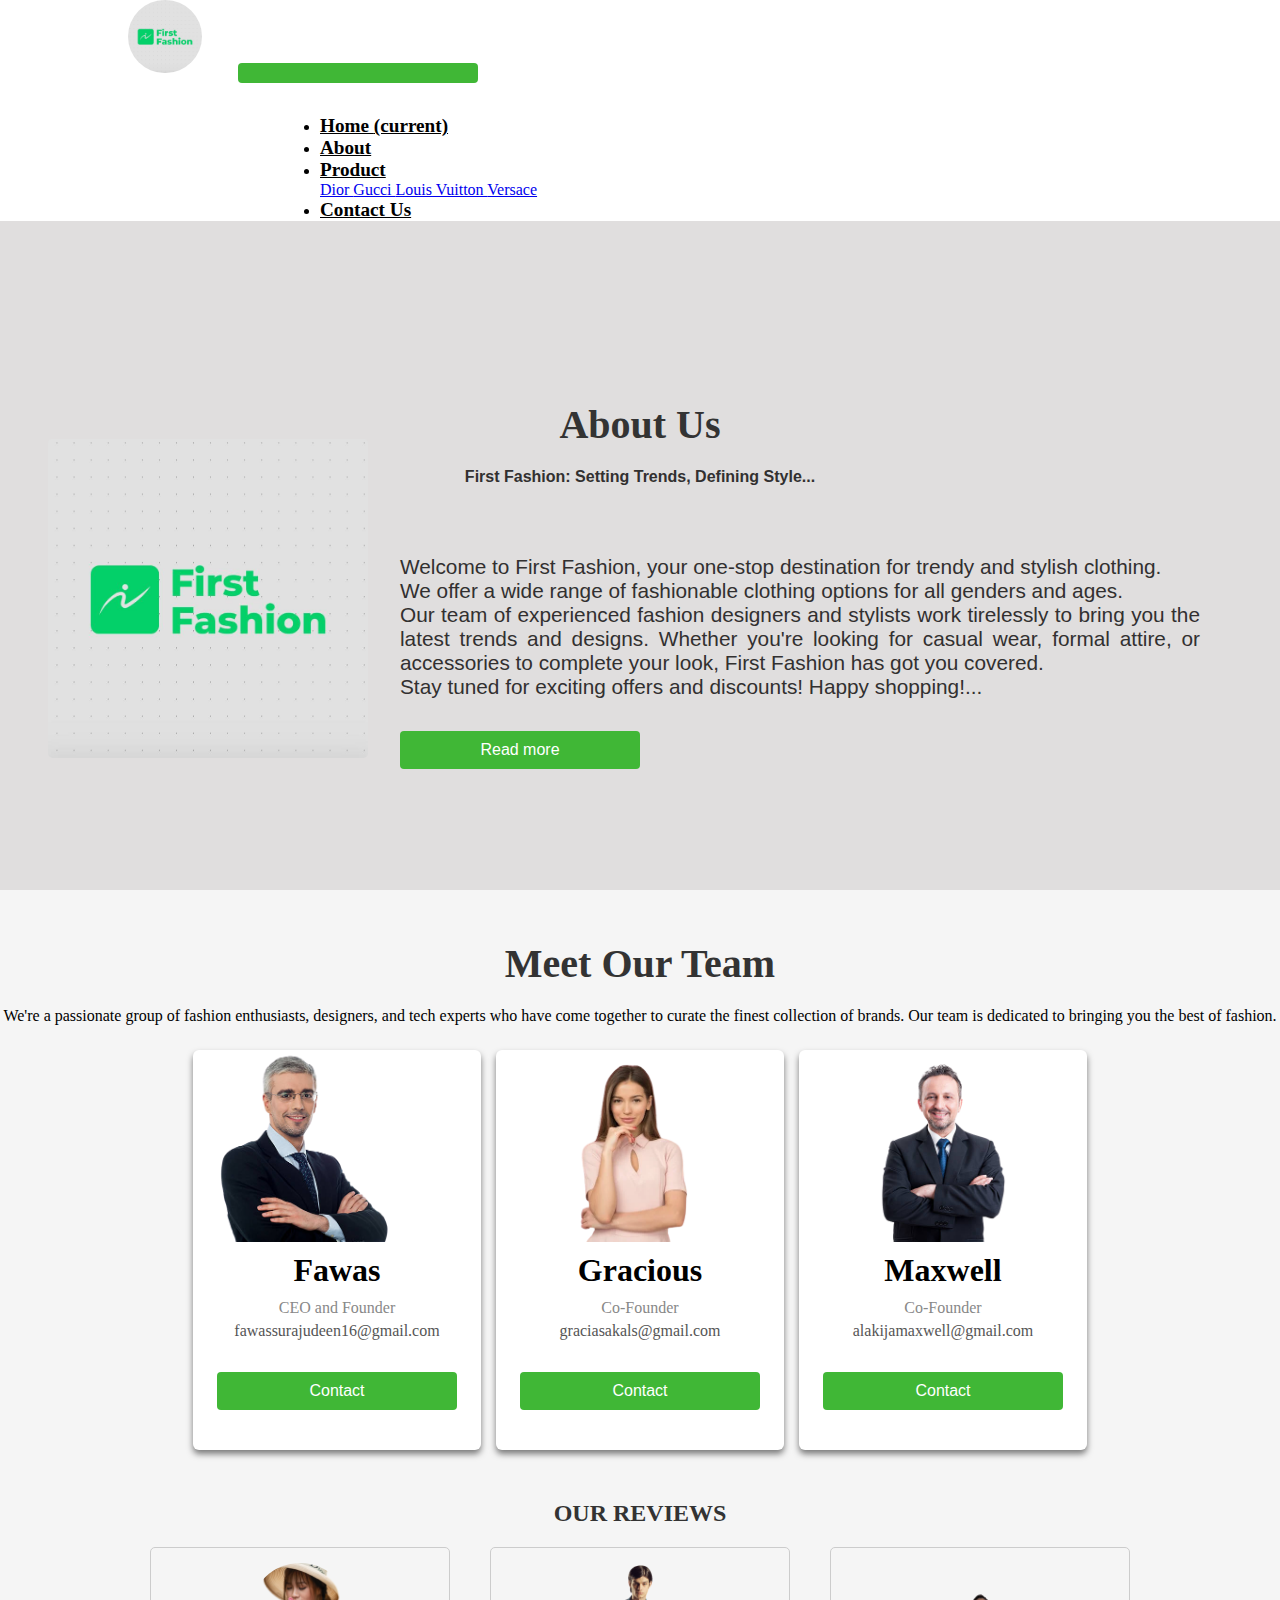
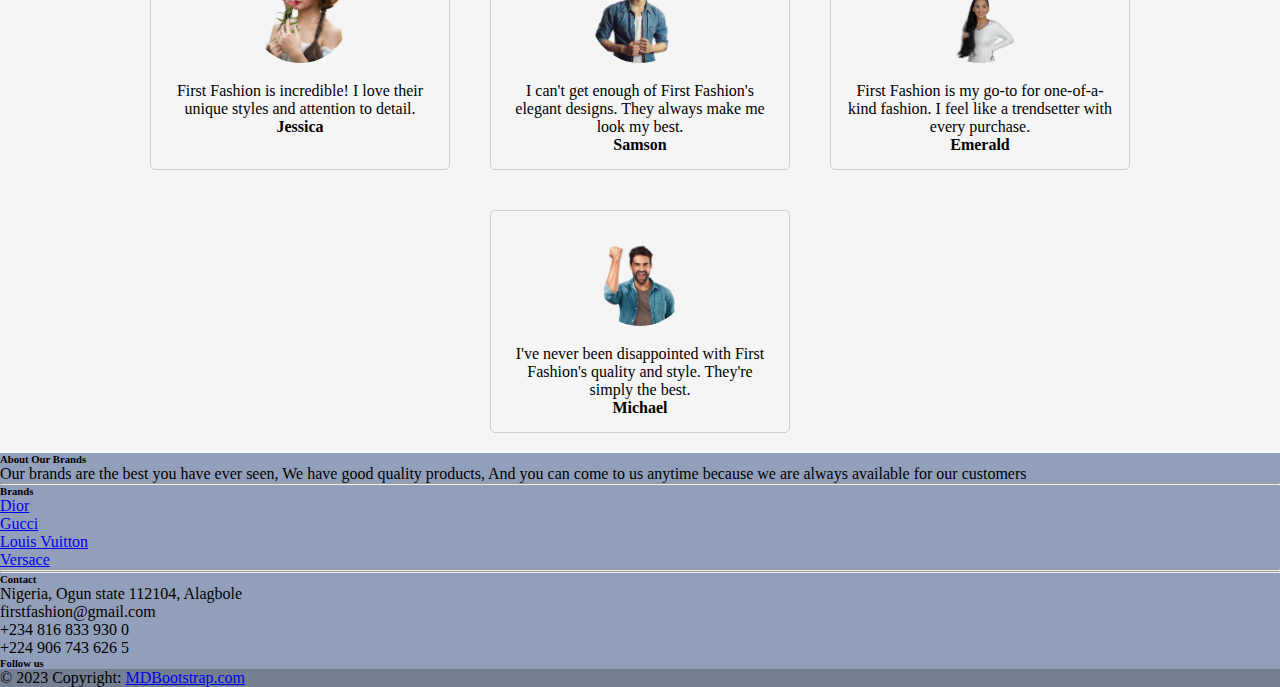
<file: about.html>
<!DOCTYPE html>
<html lang="en">
<head>
    <meta charset="UTF-8">
    <meta name="viewport" content="width=device-width, initial-scale=1.0">
	<!-- Favicon link -->
    <link rel="icon" href="f-fashion img/logo.jpg" type="images/x-icon">
	<!-- Bootstrap CSS link -->
    <link rel="stylesheet" href="https://cdn.jsdelivr.net/npm/bootstrap@4.6.2/dist/css/bootstrap.min.css" integrity="sha384-xOolHFLEh07PJGoPkLv1IbcEPTNtaed2xpHsD9ESMhqIYd0nLMwNLD69Npy4HI+N" crossorigin="anonymous">
	<!-- Custom CSS links -->
    <link rel="stylesheet" href="index.css">
	<link rel="stylesheet" href="about.css">
	<!-- Font Awesome CSS link -->
    <link rel="stylesheet" href="https://cdnjs.cloudflare.com/ajax/libs/font-awesome/6.4.2/css/all.min.css" integrity="sha512-z3gLpd7yknf1YoNbCzqRKc4qyor8gaKU1qmn+CShxbuBusANI9QpRohGBreCFkKxLhei6S9CQXFEbbKuqLg0DA==" crossorigin="anonymous" referrerpolicy="no-referrer" />
	<!-- Preconnect links -->
    <link rel="preconnect" href="https://fonts.googleapis.com">
    <link rel="preconnect" href="https://fonts.gstatic.com" crossorigin>
	<!-- Google Fonts link -->
    <link href="https://fonts.googleapis.com/css2?family=Open+Sans&display=swap" rel="stylesheet">
    <title>About Us</title>
</head>
<body>

<body>

	<header>
		<nav class="navbar navbar-expand-lg navbar-light  fixed-top">
		  <a class="navbar-brand" href="first fashion.docx" onclick="download()"><img src="f-fashion img/logo.jpg " class="mage"></a>
		  <button class="navbar-toggler" type="button" data-toggle="collapse" data-target="#navbarNav"
			aria-controls="navbarNav" aria-expanded="false" aria-label="Toggle navigation">
			<span class="navbar-toggler-icon "></span>
		  </button>
		  <div class="collapse navbar-collapse" id="navbarNav">
			<ul class="navbar-nav mx-auto">
			  <!-- Navigation links -->
			  <li class="nav-item">
				<a class="nav-link" href="index.html">Home <span class="sr-only">(current)</span></a>
			  </li>
			  <li class="nav-item">
				<a class="nav-link" href="about.html">About</a>
			  </li>
			  <li class="nav-item dropdown">
				<a class="nav-link dropdown-toggle" href="product.html" role="button" data-toggle="dropdown" aria-expanded="false">
				  Product
				</a>
				<div class="dropdown-menu p-2 h-auto">
				  <a class="dropdown-item" href="product.html#dior">Dior <i class="fas fa-tshirt"></i></a>
				  <a class="dropdown-item" href="product.html#gucci">Gucci <i class="fas fa-shoe-prints"></i></a>
				  <a class="dropdown-item" href="product.html#louisvuitton">Louis Vuitton <i class="fas fa-shopping-bag"></i></a>
				  <a class="dropdown-item" href="product.html#versace">Versace <i class="fas fa-clock"></i></a>
				</div>
			  </li>
			  <li class="nav-item">
				<a class="nav-link" href="contact.html">Contact Us</a>
			  </li>
			</ul>
		  </div>
		</nav>  
  </header>

	<section class="about">
		<h1>About Us</h1>
		<p style="font-weight: bold">First Fashion: Setting Trends, Defining Style...</p>
		<div class="about-info">
			<div class="about-img">
				<a href="first fashion.docx" onclick="download()"><img src="f-fashion img/logo.jpg" alt="First_Fashion"></a>
			</div>
			<div>
				<p>Welcome to First Fashion, your one-stop destination for trendy and stylish clothing. <br>
		    	 	We offer a wide range of fashionable clothing options for all genders and ages. <br>
		     		Our team of experienced fashion designers and stylists work tirelessly to bring you the latest trends and designs. Whether you're looking for casual wear, formal attire, or accessories to complete your look, First Fashion has got you covered.
		     		<br> Stay tuned for exciting offers and discounts! Happy shopping!<span id="dots">...</span><br><span id="more">
					<b><i>Our Mission:</i> At First Fashion, we're on a mission to redefine fashion. 
					We believe in style that goes beyond trends and brands. 
					We embrace individuality and celebrate diversity in fashion. <br>
					<i>Our Vision:</i> We envision a world where fashion is a form of self-expression, 
						where everyone can find their unique style. 
						First Fashion is not just a website; it's a statement of individuality.</b></span>
	</p>
	<button onclick="myFunction()" id="myBtn">Read more</button>
			</div>
		</div>
	</section>

	<section class="team">
		<h1>Meet Our Team</h1>
		<div class="team-cards">
			<p>We're a passionate group of fashion enthusiasts, designers, 
				and tech experts who have come together to curate the finest collection of brands. 
				Our team is dedicated to bringing you the best of fashion.</p>
			<!-- Cards here -->
			<!-- Card 1 -->
			<div class="card">
				<div class="card-img">
					<img src="f-fashion img/tm1.png" alt="User 1">
				</div>
				<div class="card-info">
					<h2 class="card-name">Fawas</h2>
					<p class="card-role">CEO and Founder</p>
					<p class="card-email">fawassurajudeen16@gmail.com</p>
					<a href="contact.html"><button class="button">Contact</button></a>
				</div>
			</div>

			<!-- Card 2 -->
			<div class="card">
				<div class="card-img">
					<img src="f-fashion img/tm2.png" alt="User2">
				</div>
				<div class="card-info">
					<h2 class="card-name">Gracious</h2>
					<p class="card-role">Co-Founder</p>
					<p class="card-email">graciasakals@gmail.com</p>
					<a href="contact.html"><button class="button">Contact</button></a>
				</div>
			</div>
			<!-- Card 3 -->
			<div class="card">
				<div class="card-img">
					<img src="f-fashion img/tm3.png" alt="User 3">
				</div>
				<div class="card-info">
					<h2 class="card-name">Maxwell</h2>
					<p class="card-role">Co-Founder</p>
					<p class="card-email">alakijamaxwell@gmail.com</p>
					<a href="contact.html"><button class="button">Contact</button></a>
				</div>
			</div>
		</div>
	</section>


		<h1>OUR REVIEWS</h1>
		<div class="testimonial-container">
		
			<div class="testimonial">
				<img src="f-fashion img/customer1.png" alt="Customer 1">
				<p>First Fashion is incredible! I love their unique styles and attention to detail.</p>
				<span class="customer-name">Jessica</span>
			</div>
		
			<div class="testimonial">
				<img src="f-fashion img/customer2.png" alt="Customer 2">
				<p>I can't get enough of First Fashion's elegant designs. They always make me look my best.</p>
				<span class="customer-name">Samson</span>
			</div>
		
			<div class="testimonial">
				<img src="f-fashion img/customer3.png" alt="Customer 3">
				<p>First Fashion is my go-to for one-of-a-kind fashion. I feel like a trendsetter with every purchase.</p>
				<span class="customer-name">Emerald</span>
			</div>
		
			<div class="testimonial">
				<img src="f-fashion img/customer4.png" alt="Customer 4">
				<p>I've never been disappointed with First Fashion's quality and style. They're simply the best.</p>
				<span class="customer-name">Michael</span>
			</div>
			
		</div>
	</section>
	

	<section>
		<!-- Remove the container if you want to extend the Footer to full width. -->
  <div class="img-fluid mt-5">
	<!-- Footer -->
	<footer
			class="text-center text-lg-start text-white"
			style="background-color: #929fba"
			>
	  <!-- Grid container -->
	  <div class="container p-4 pb-0">
		<!-- Section: Links -->
		<section class="">
		  <!--Grid row-->
		  <div class="row">
			<!-- Grid column -->
			<div class="col-md-3 col-lg-3 col-xl-3 mx-auto mt-3">
			  <h6 class="text-uppercase mb-4 font-weight-bold">
				About Our Brands
			  </h6>
			  <p>
				Our brands are the best you have ever seen,
				We have good quality products,
				And you can come to us anytime
				because we are always available for our customers
			  </p>
			</div>
			<!-- Grid column -->
  
			<hr class="w-100 clearfix d-md-none" />
  
			<!-- Grid column -->
			<div class="col-md-2 col-lg-2 col-xl-2 mx-auto mt-3">
			  <h6 class="text-uppercase mb-4 font-weight-bold">Brands</h6>
			  <p>
				<a class="text-white" href="product.html#dior">Dior</a>
			  </p>
			  <p>
				<a class="text-white" href="product.html#gucci">Gucci</a>
			  </p>
			  <p>
				<a class="text-white" href="product.html#louisvuitton">Louis Vuitton</a>
			  </p>
			  <p>
				<a class="text-white" href="product.html#versace">Versace</a>
			  </p>
			</div>
			<!-- Grid column -->
  
			<hr class="w-100 clearfix d-md-none" />
  
			<!-- Grid column -->
			<hr class="w-100 clearfix d-md-none" />
  
			<!-- Grid column -->
			<div class="col-md-4 col-lg-3 col-xl-3 mx-auto mt-3">
			  <h6 class="text-uppercase mb-4 font-weight-bold">Contact</h6>
			  <p><i class="fas fa-home mr-3"></i> Nigeria, Ogun state 112104, Alagbole</p>
			  <p><i class="fas fa-envelope mr-3"></i>firstfashion@gmail.com</p>
			  <p><i class="fas fa-phone mr-3"></i>+234 816 833 930 0</p>
			  <p><i class="fas fa-phone mr-3"></i>+224 906 743 626 5</p>
			</div>
			<!-- Grid column -->
  
			<!-- Grid column -->
			<div class="col-md-3 col-lg-2 col-xl-2 mx-auto mt-3">
			  <h6 class="text-uppercase mb-4 font-weight-bold">Follow us</h6>
  
			  <!-- Facebook -->
			  <a
				 class="btn btn-primary btn-floating m-1"
				 style="background-color: #3b5998"
				 href="https://www.facebook.com" target="_blank"
				 role="button"
				 ><i class="fab fa-facebook-f"></i
				></a>
  
			  <!-- Twitter -->
			  <a
				 class="btn btn-primary btn-floating m-1"
				 style="background-color: #55acee"
				 href="https://www.twitter.com" target="_blank"
				 role="button"
				 ><i class="fab fa-twitter"></i
				></a>
  
			  <!-- Google -->
			  <a
				 class="btn btn-primary btn-floating m-1"
				 style="background-color: #dd4b39"
				 href="https://www.google.com" target="_blank"
				 role="button"
				 ><i class="fab fa-google"></i
				></a>
  
			  <!-- Instagram -->
			  <a
				 class="btn btn-primary btn-floating m-1"
				 style="background-color: #ac2bac"
				 href="https://www.instagram.com" target="_blank"
				 role="button"
				 ><i class="fab fa-instagram"></i
				></a>
  
			  <!-- Linkedin -->
			  <a
				 class="btn btn-primary btn-floating m-1"
				 style="background-color: #0082ca"
				 href="https://www.linkedin.com" target="_blank"
				 role="button"
				 ><i class="fab fa-linkedin-in"></i
				></a>
			  <!-- Github -->
			  <a
				 class="btn btn-primary btn-floating m-1"
				 style="background-color: #333333"
				 href="https://www.github.com" target="_blank"
				 role="button"
				 ><i class="fab fa-github"></i
				></a>
			</div>
		  </div>
		  <!--Grid row-->
		</section>
		<!-- Section: Links -->
	  </div>
	  <!-- Grid container -->
  
	  <!-- Copyright -->
	  <div
		   class="text-center p-3"
		   style="background-color: rgba(0, 0, 0, 0.2)"
		   >
		© 2023 Copyright:
		<a class="text-white" href="https://mdbootstrap.com/"
		   >MDBootstrap.com</a
		  >
	  </div>
	  <!-- Copyright -->
	</footer>
	<!-- Footer -->
  </div>
  <!-- End of .container -->
	  </section>
	
	<script>
		function myFunction() {
  var dots = document.getElementById("dots");
  var moreText = document.getElementById("more");
  var btnText = document.getElementById("myBtn");

  if (dots.style.display === "none") {
    dots.style.display = "inline";
    btnText.innerHTML = "Read more";
    moreText.style.display = "none";
  } else {
    dots.style.display = "none";
    btnText.innerHTML = "Read less";
    moreText.style.display = "inline";
  }
}
	</script>
	<!-- Include custom JavaScript and third-party libraries (jQuery, Popper.js, and Bootstrap) -->
    <script src="index.js"></script>
    <script src="https://cdn.jsdelivr.net/npm/jquery@3.5.1/dist/jquery.slim.min.js" integrity="sha384-DfXdz2htPH0lsSSs5nCTpuj/zy4C+OGpamoFVy38MVBnE+IbbVYUew+OrCXaRkfj" crossorigin="anonymous"></script>
<script src="https://cdn.jsdelivr.net/npm/popper.js@1.16.1/dist/umd/popper.min.js" integrity="sha384-9/reFTGAW83EW2RDu2S0VKaIzap3H66lZH81PoYlFhbGU+6BZp6G7niu735Sk7lN" crossorigin="anonymous"></script>
<script src="https://cdn.jsdelivr.net/npm/bootstrap@4.6.2/dist/js/bootstrap.min.js" integrity="sha384-+sLIOodYLS7CIrQpBjl+C7nPvqq+FbNUBDunl/OZv93DB7Ln/533i8e/mZXLi/P+" crossorigin="anonymous"></script>
</body>
</html>
</file>
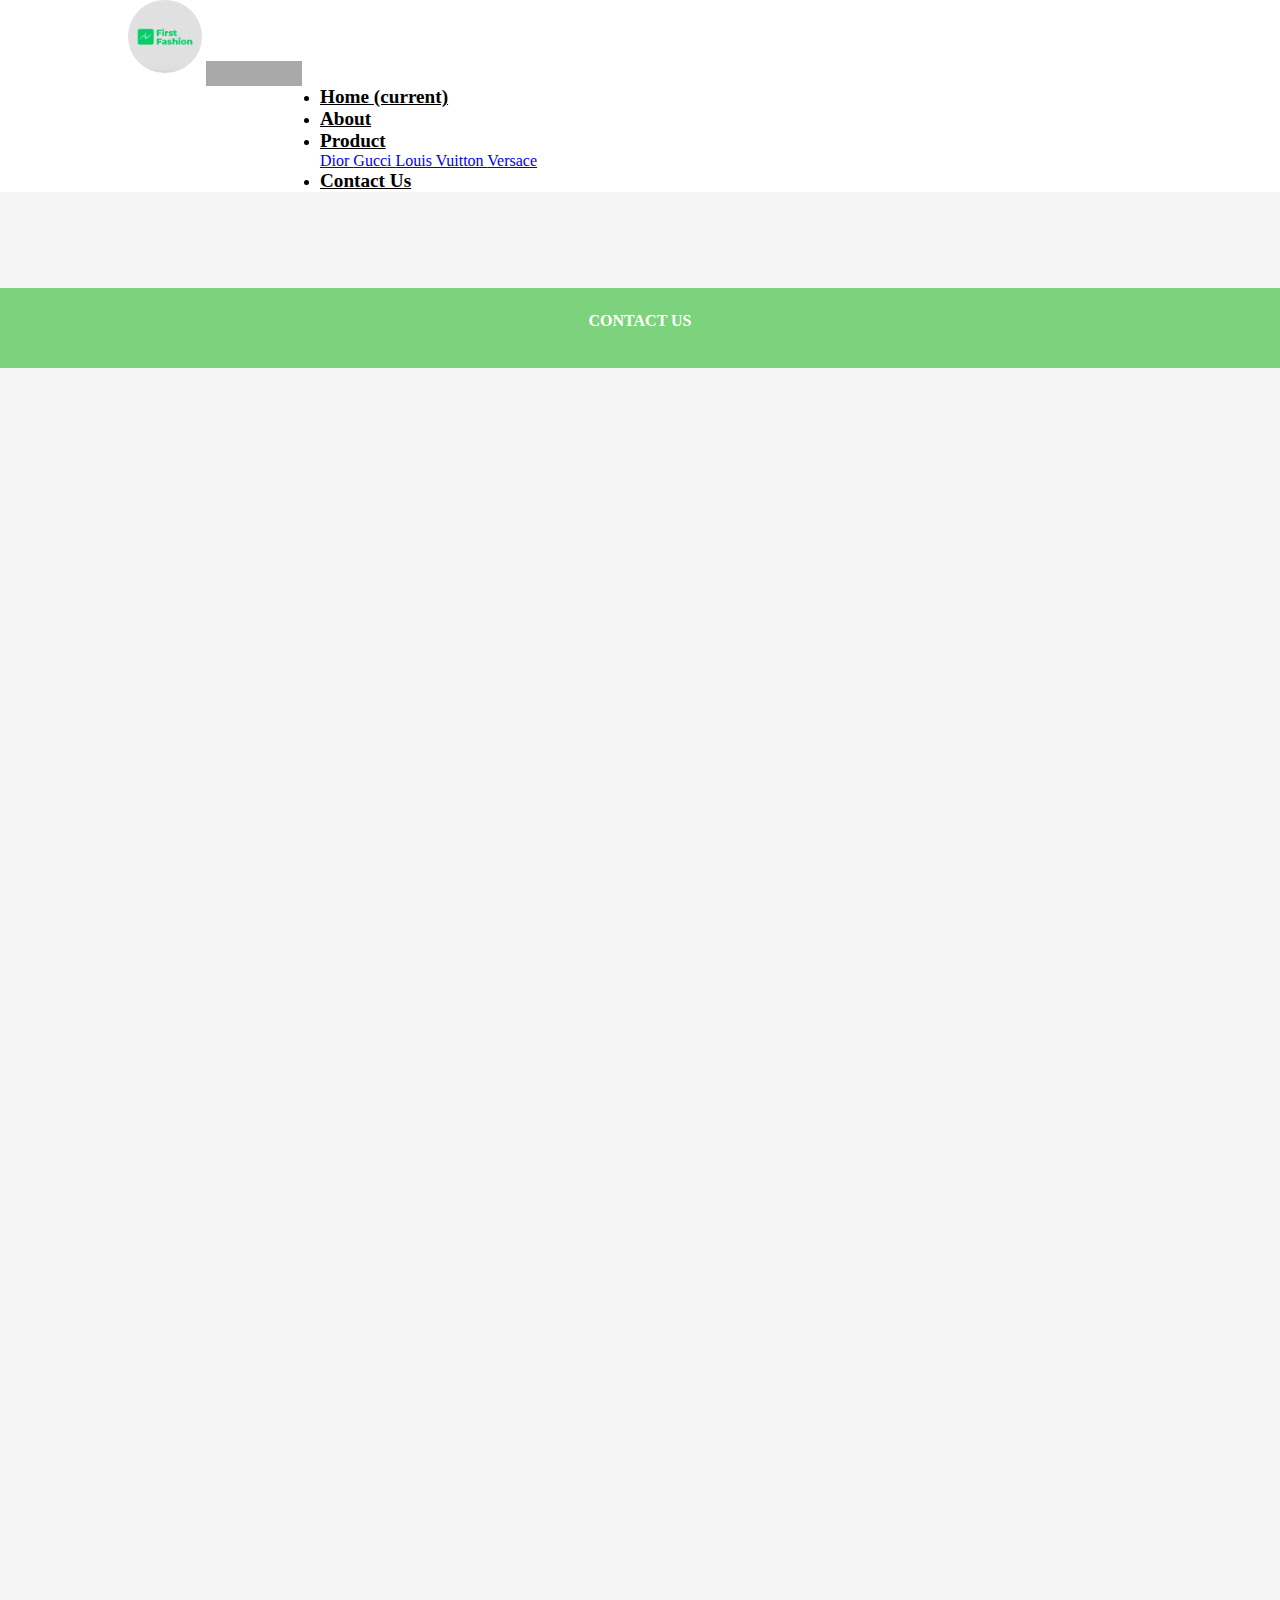
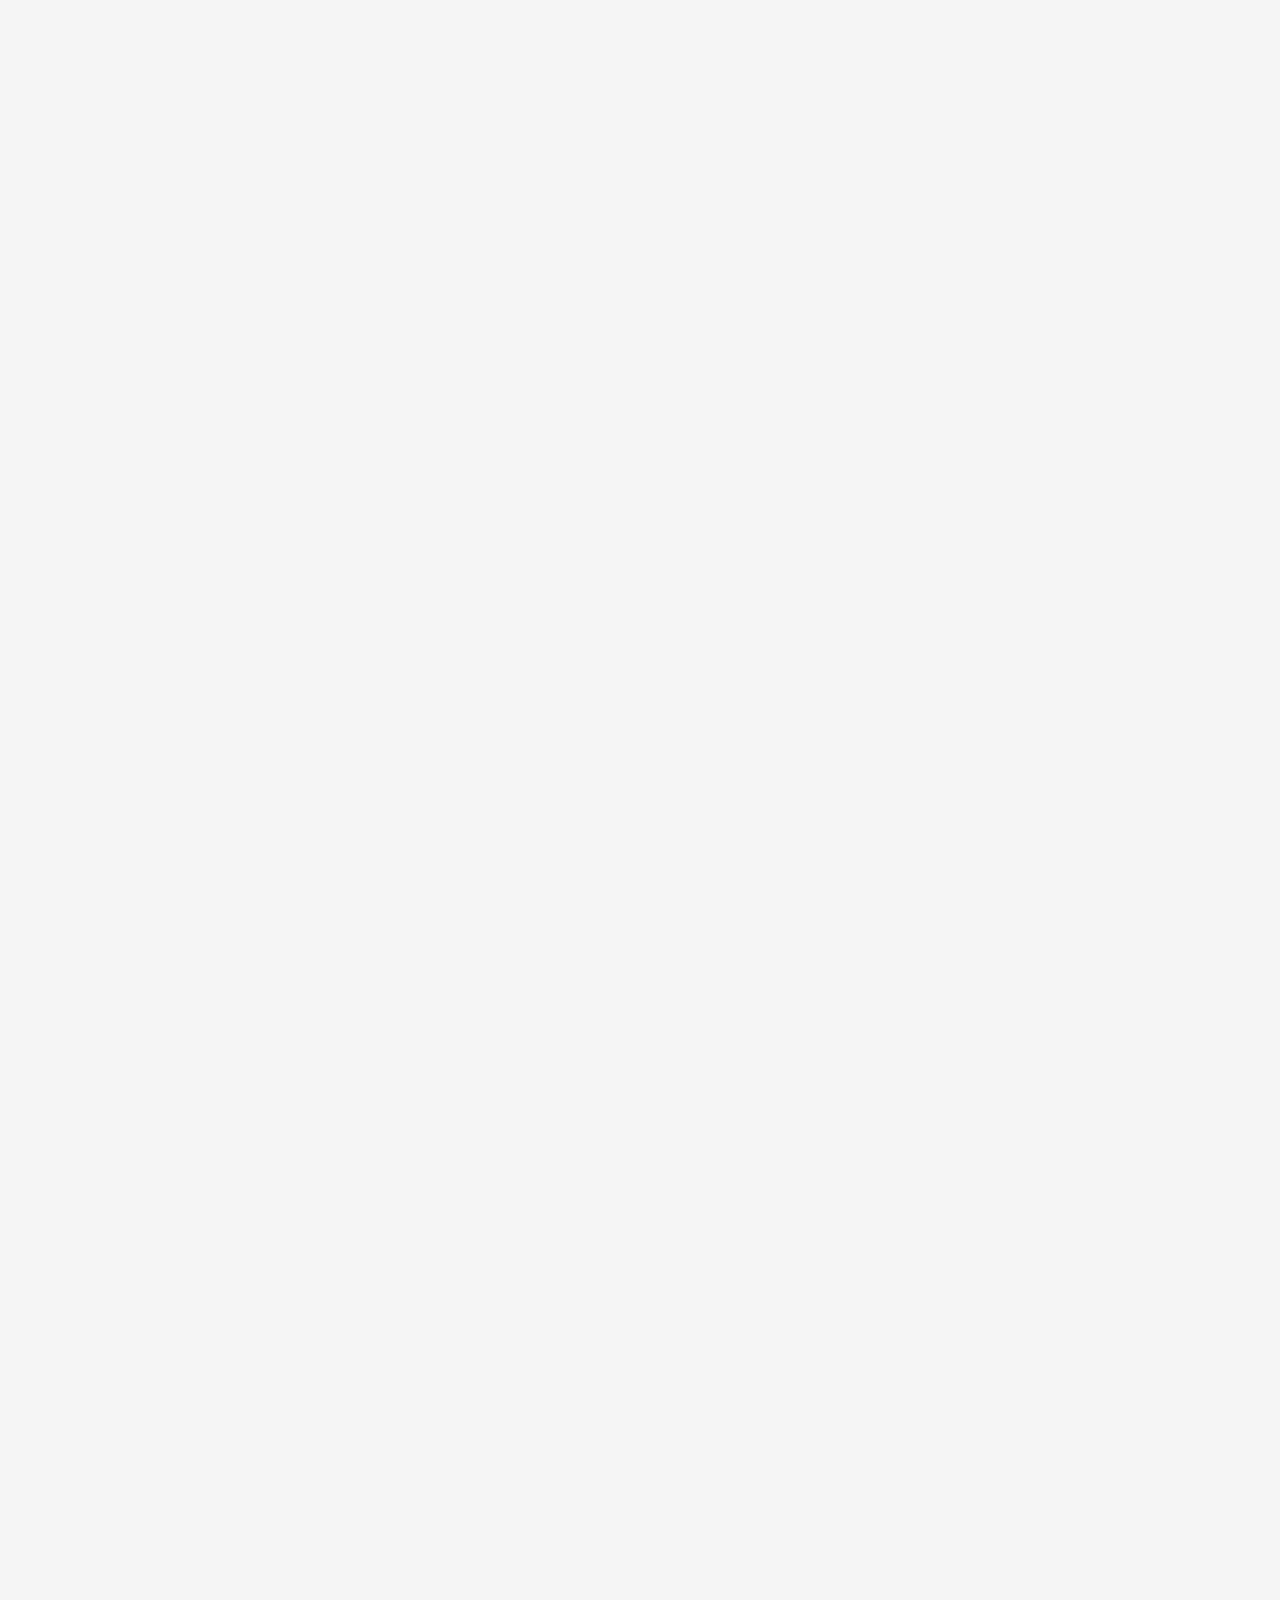
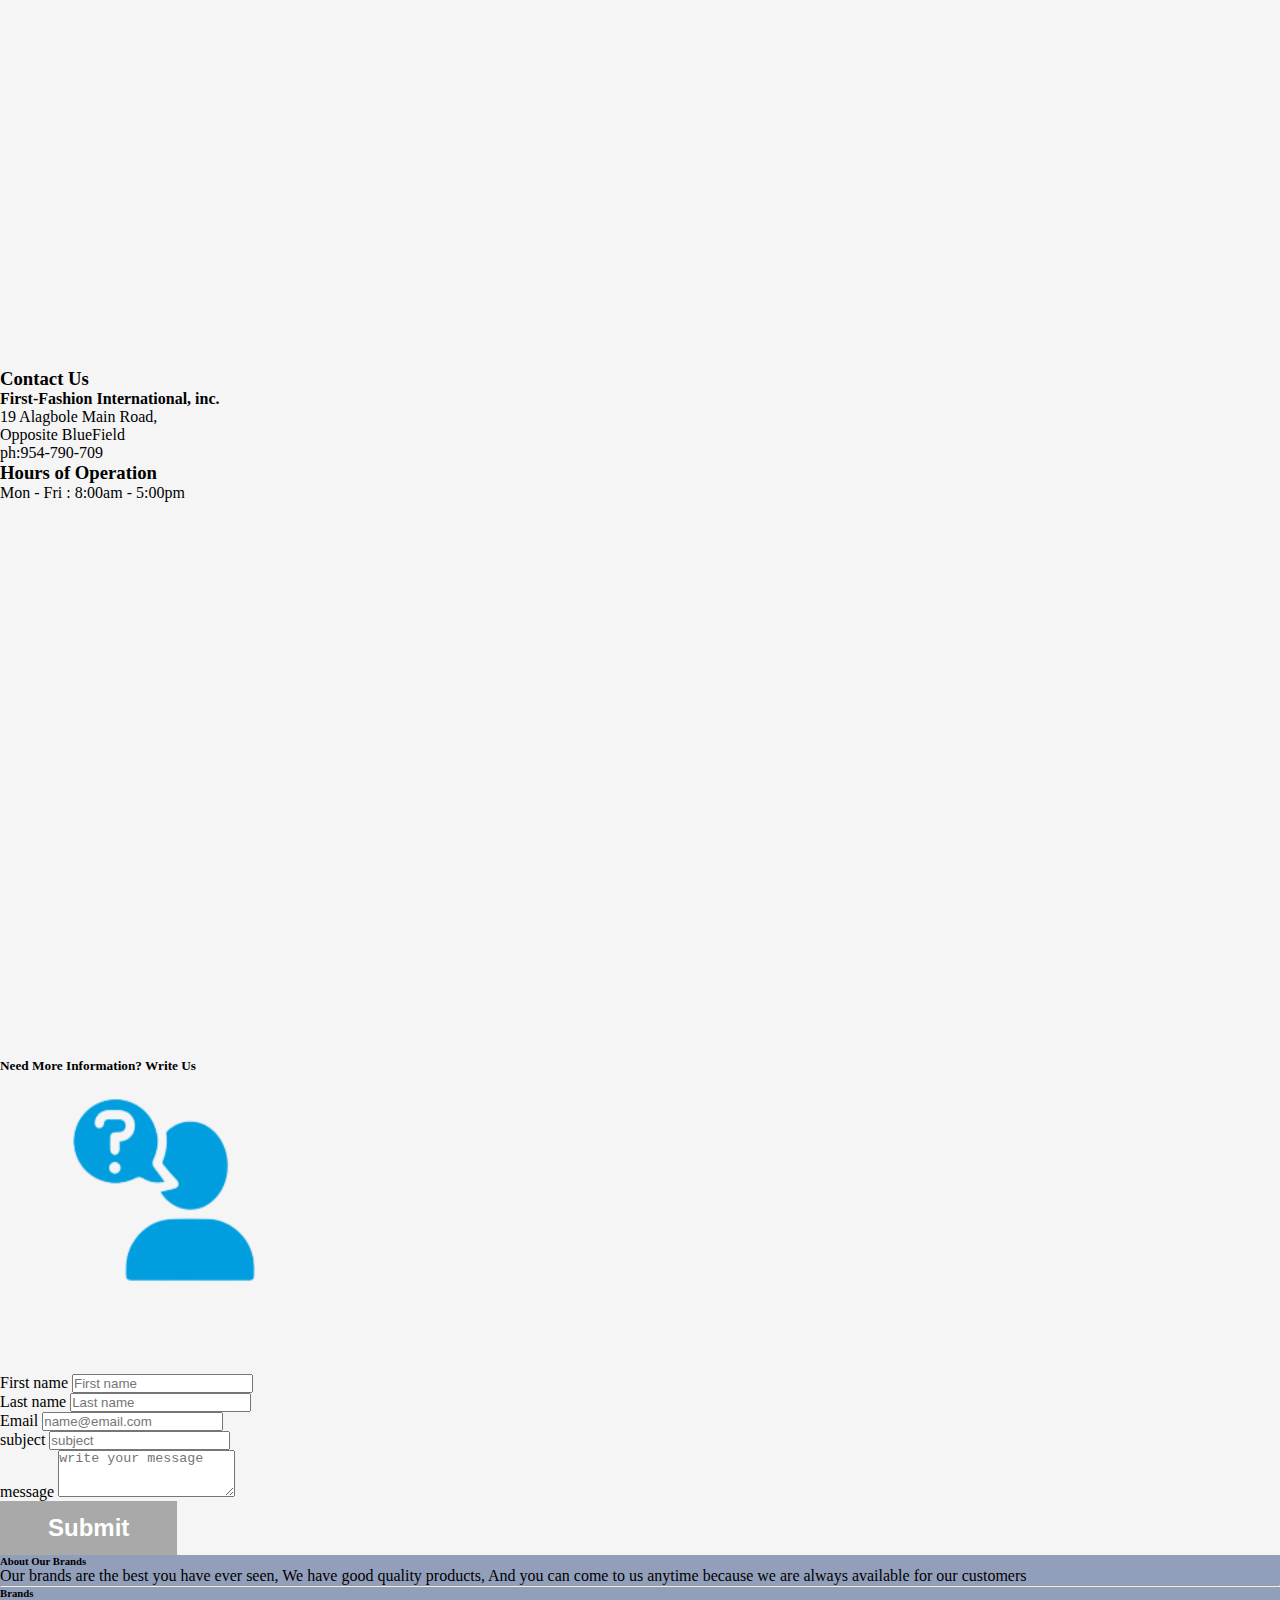
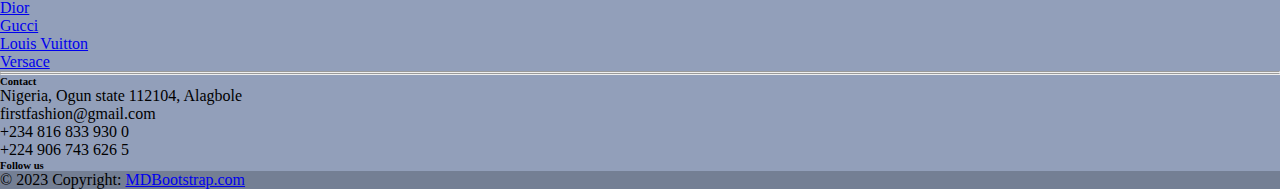
<file: contact.html>
<!DOCTYPE html>
<html lang="en">
<head>
    <meta charset="UTF-8">
    <meta name="viewport" content="width=device-width, initial-scale=1.0">
    <!-- Favicon link -->
    <link rel="icon" href="f-fashion img/logo.jpg" type="images/x-icon">
    <!-- Bootstrap CSS link -->
    <link rel="stylesheet" href="https://cdn.jsdelivr.net/npm/bootstrap@4.6.2/dist/css/bootstrap.min.css" integrity="sha384-xOolHFLEh07PJGoPkLv1IbcEPTNtaed2xpHsD9ESMhqIYd0nLMwNLD69Npy4HI+N" crossorigin="anonymous">
        <!-- Custom CSS links -->
    <link rel="stylesheet" href="index.css">
    <link rel="stylesheet" href="contact.css">
        <!-- Font Awesome CSS link -->
    <link rel="stylesheet" href="https://cdnjs.cloudflare.com/ajax/libs/font-awesome/6.4.2/css/all.min.css" integrity="sha512-z3gLpd7yknf1YoNbCzqRKc4qyor8gaKU1qmn+CShxbuBusANI9QpRohGBreCFkKxLhei6S9CQXFEbbKuqLg0DA==" crossorigin="anonymous" referrerpolicy="no-referrer" />
        <!-- Preconnect links -->
    <link rel="preconnect" href="https://fonts.googleapis.com">
    <link rel="preconnect" href="https://fonts.gstatic.com" crossorigin>
        <!-- Google Fonts link -->
    <link href="https://fonts.googleapis.com/css2?family=Open+Sans&display=swap" rel="stylesheet">
    <title>First-Fashion</title>
</head>
<body>

    <header>
        <nav class="navbar navbar-expand-lg navbar-light  fixed-top">
          <a class="navbar-brand" href="first fashion.docx" onclick="download()"><img src="f-fashion img/logo.jpg " class="mage"></a>
          <button class="navbar-toggler" type="button" data-toggle="collapse" data-target="#navbarNav"
            aria-controls="navbarNav" aria-expanded="false" aria-label="Toggle navigation">
            <span class="navbar-toggler-icon "></span>
          </button>
          <div class="collapse navbar-collapse" id="navbarNav">
            <ul class="navbar-nav mx-auto">
              <!-- Navigation links -->
              <li class="nav-item">
                <a class="nav-link" href="index.html">Home <span class="sr-only">(current)</span></a>
              </li>
              <li class="nav-item">
                <a class="nav-link" href="about.html">About</a>
              </li>
              <li class="nav-item dropdown">
                <a class="nav-link dropdown-toggle" href="product.html" role="button" data-toggle="dropdown" aria-expanded="false">
                  Product
                </a>
                <div class="dropdown-menu p-2 h-auto">
                  <a class="dropdown-item" href="product.html#dior">Dior <i class="fas fa-tshirt"></i></a>
                  <a class="dropdown-item" href="product.html#gucci">Gucci <i class="fas fa-shoe-prints"></i></a>
                  <a class="dropdown-item" href="product.html#louisvuitton">Louis Vuitton <i class="fas fa-shopping-bag"></i></a>
                  <a class="dropdown-item" href="product.html#versace">Versace <i class="fas fa-clock"></i></a>
                </div>
              </li>
              <li class="nav-item">
                <a class="nav-link" href="contact.html">Contact Us</a>
              </li>
            </ul>
          </div>
        </nav>  
        <div class="banner">
              <h4>CONTACT US</h4>
          </div>
  </header>


  <!-- section for contact us -->
  <section class="container mt-5" style="height: 50vh; margin-top: 200rem; " ;>
    <div class="row">
      <div class="col-lg-6 col-md-6 col-sm-12">
        <h3>Contact Us</h3>

        <div>
          <span style="font-weight: 900;">First-Fashion International, inc.</span><br>
          <span>19 Alagbole Main Road,</span><br>
          <span>Opposite BlueField</span><br>
          <span>ph:954-790-709</span>

          <h3>Hours of Operation</h3>
          <ul>Mon - Fri : 8:00am - 5:00pm</ul>
        </div>
      </div>

      <!-- section for where you can find us -->
      <div class="col-lg-6 col-md-6 col-sm-12 d-flex">
        <iframe src="https://www.google.com/maps/embed?pb=!1m18!1m12!1m3!1d31703.139840319942!2d3.332704919991982!3d6.66024564290223!2m3!1f0!2f0!3f0!3m2!1i1024!2i768!4f13.1!3m3!1m2!1s0x103b9581bd44d6b1%3A0xc1ed7cb693c296e1!2sAPTECH%20Computer%20Education%20Center%20-%20Ojodu%2C%20Lagos!5e0!3m2!1sen!2sng!4v1697634006608!5m2!1sen!2sng" width="400" height="300" style="border:0;" allowfullscreen="" loading="lazy" referrerpolicy="no-referrer-when-downgrade"></iframe>
      </div>
    </div>
  </section>


  <!-- section for where you can send us email -->
  <section class="container mt-5 mt-5">
    <div class="row">
      <div class="col-lg-6 col-md-6 col-sm-12">
        <h5>Need More Information? Write Us</h5>
        <img src="f-fashion img/contact.png" width="200px">
      </div>

          <form action="" class="contact col-lg-6 col-md-6 col-sm-12">
          <div class="shadow rounded p-5">
            <div class="row">
    
              <div class="col mb-3">
                <label class="form-label">First name</label>
                <input type="text" class="form-control" placeholder="First name" required>
              </div>
              <div class="col mb-3">
                <label class="form-label">Last name</label>
                <input type="text" class="form-control" placeholder="Last name" required>
              </div>
    
            </div>
    
            <div class="mb-3">
              <label class="form-label">Email</label>
              <input type="email" class="form-control" placeholder="name@email.com" required>
            </div>
    
            <div class="mb-3">
              <label class="form-label">subject</label>
              <input type="text" class="form-control" placeholder="subject">
            </div>
            <div class="mb-3">
              <label class="form-label">message</label>
              <textarea name="" class="form-control" placeholder="write your message" rows="3"></textarea>
            </div>
            <button><a href="mailto:fawassurajudeen16@gmail.com">Submit</a></button>
          </div>
          </form>
  </section>



  <section>
    <!-- Remove the container if you want to extend the Footer to full width. -->
<div class="img-fluid mt-5">
<!-- Footer -->
<footer
        class="text-center text-lg-start text-white"
        style="background-color: #929fba"
        >
  <!-- Grid container -->
  <div class="container p-4 pb-0">
    <!-- Section: Links -->
    <section class="">
      <!--Grid row-->
      <div class="row">
        <!-- Grid column -->
        <div class="col-md-3 col-lg-3 col-xl-3 mx-auto mt-3">
          <h6 class="text-uppercase mb-4 font-weight-bold">
            About Our Brands
          </h6>
          <p>
            Our brands are the best you have ever seen,
            We have good quality products,
            And you can come to us anytime
            because we are always available for our customers
          </p>
        </div>
        <!-- Grid column -->

        <hr class="w-100 clearfix d-md-none" />

        <!-- Grid column -->
        <div class="col-md-2 col-lg-2 col-xl-2 mx-auto mt-3">
          <h6 class="text-uppercase mb-4 font-weight-bold">Brands</h6>
          <p>
            <a class="text-white" href="product.html#dior">Dior</a>
          </p>
          <p>
            <a class="text-white" href="product.html#gucci">Gucci</a>
          </p>
          <p>
            <a class="text-white" href="product.html#louisvuitton">Louis Vuitton</a>
          </p>
          <p>
            <a class="text-white" href="product.html#versace">Versace</a>
          </p>
        </div>
        <!-- Grid column -->

        <hr class="w-100 clearfix d-md-none" />

        <!-- Grid column -->
        <hr class="w-100 clearfix d-md-none" />

        <!-- Grid column -->
        <div class="col-md-4 col-lg-3 col-xl-3 mx-auto mt-3">
          <h6 class="text-uppercase mb-4 font-weight-bold">Contact</h6>
          <p><i class="fas fa-home mr-3"></i> Nigeria, Ogun state 112104, Alagbole</p>
          <p><i class="fas fa-envelope mr-3"></i>firstfashion@gmail.com</p>
          <p><i class="fas fa-phone mr-3"></i>+234 816 833 930 0</p>
          <p><i class="fas fa-phone mr-3"></i>+224 906 743 626 5</p>
        </div>
        <!-- Grid column -->

        <!-- Grid column -->
        <div class="col-md-3 col-lg-2 col-xl-2 mx-auto mt-3">
          <h6 class="text-uppercase mb-4 font-weight-bold">Follow us</h6>

          <!-- Facebook -->
          <a
             class="btn btn-primary btn-floating m-1"
             style="background-color: #3b5998"
             href="https://www.facebook.com" target="_blank"
             role="button"
             ><i class="fab fa-facebook-f"></i
            ></a>

          <!-- Twitter -->
          <a
             class="btn btn-primary btn-floating m-1"
             style="background-color: #55acee"
             href="https://www.twitter.com" target="_blank"
             role="button"
             ><i class="fab fa-twitter"></i
            ></a>

          <!-- Google -->
          <a
             class="btn btn-primary btn-floating m-1"
             style="background-color: #dd4b39"
             href="https://www.google.com" target="_blank"
             role="button"
             ><i class="fab fa-google"></i
            ></a>

          <!-- Instagram -->
          <a
             class="btn btn-primary btn-floating m-1"
             style="background-color: #ac2bac"
             href="https://www.instagram.com" target="_blank"
             role="button"
             ><i class="fab fa-instagram"></i
            ></a>

          <!-- Linkedin -->
          <a
             class="btn btn-primary btn-floating m-1"
             style="background-color: #0082ca"
             href="https://www.linkedin.com" target="_blank"
             role="button"
             ><i class="fab fa-linkedin-in"></i
            ></a>
          <!-- Github -->
          <a
             class="btn btn-primary btn-floating m-1"
             style="background-color: #333333"
             href="https://www.github.com" target="_blank"
             role="button"
             ><i class="fab fa-github"></i
            ></a>
        </div>
      </div>
      <!--Grid row-->
    </section>
    <!-- Section: Links -->
  </div>
  <!-- Grid container -->

  <!-- Copyright -->
  <div
       class="text-center p-3"
       style="background-color: rgba(0, 0, 0, 0.2)"
       >
    © 2023 Copyright:
    <a class="text-white" href="https://mdbootstrap.com/"
       >MDBootstrap.com</a
      >
  </div>
  <!-- Copyright -->
</footer>
<!-- Footer -->
</div>
<!-- End of .container -->
  </section>

    <!-- Include custom JavaScript and third-party libraries (jQuery, Popper.js, and Bootstrap) -->
    <script src="https://cdn.jsdelivr.net/npm/jquery@3.5.1/dist/jquery.slim.min.js" integrity="sha384-DfXdz2htPH0lsSSs5nCTpuj/zy4C+OGpamoFVy38MVBnE+IbbVYUew+OrCXaRkfj" crossorigin="anonymous"></script>
<script src="https://cdn.jsdelivr.net/npm/popper.js@1.16.1/dist/umd/popper.min.js" integrity="sha384-9/reFTGAW83EW2RDu2S0VKaIzap3H66lZH81PoYlFhbGU+6BZp6G7niu735Sk7lN" crossorigin="anonymous"></script>
<script src="https://cdn.jsdelivr.net/npm/bootstrap@4.6.2/dist/js/bootstrap.min.js" integrity="sha384-+sLIOodYLS7CIrQpBjl+C7nPvqq+FbNUBDunl/OZv93DB7Ln/533i8e/mZXLi/P+" crossorigin="anonymous"></script>
</body>
</html>
</file>
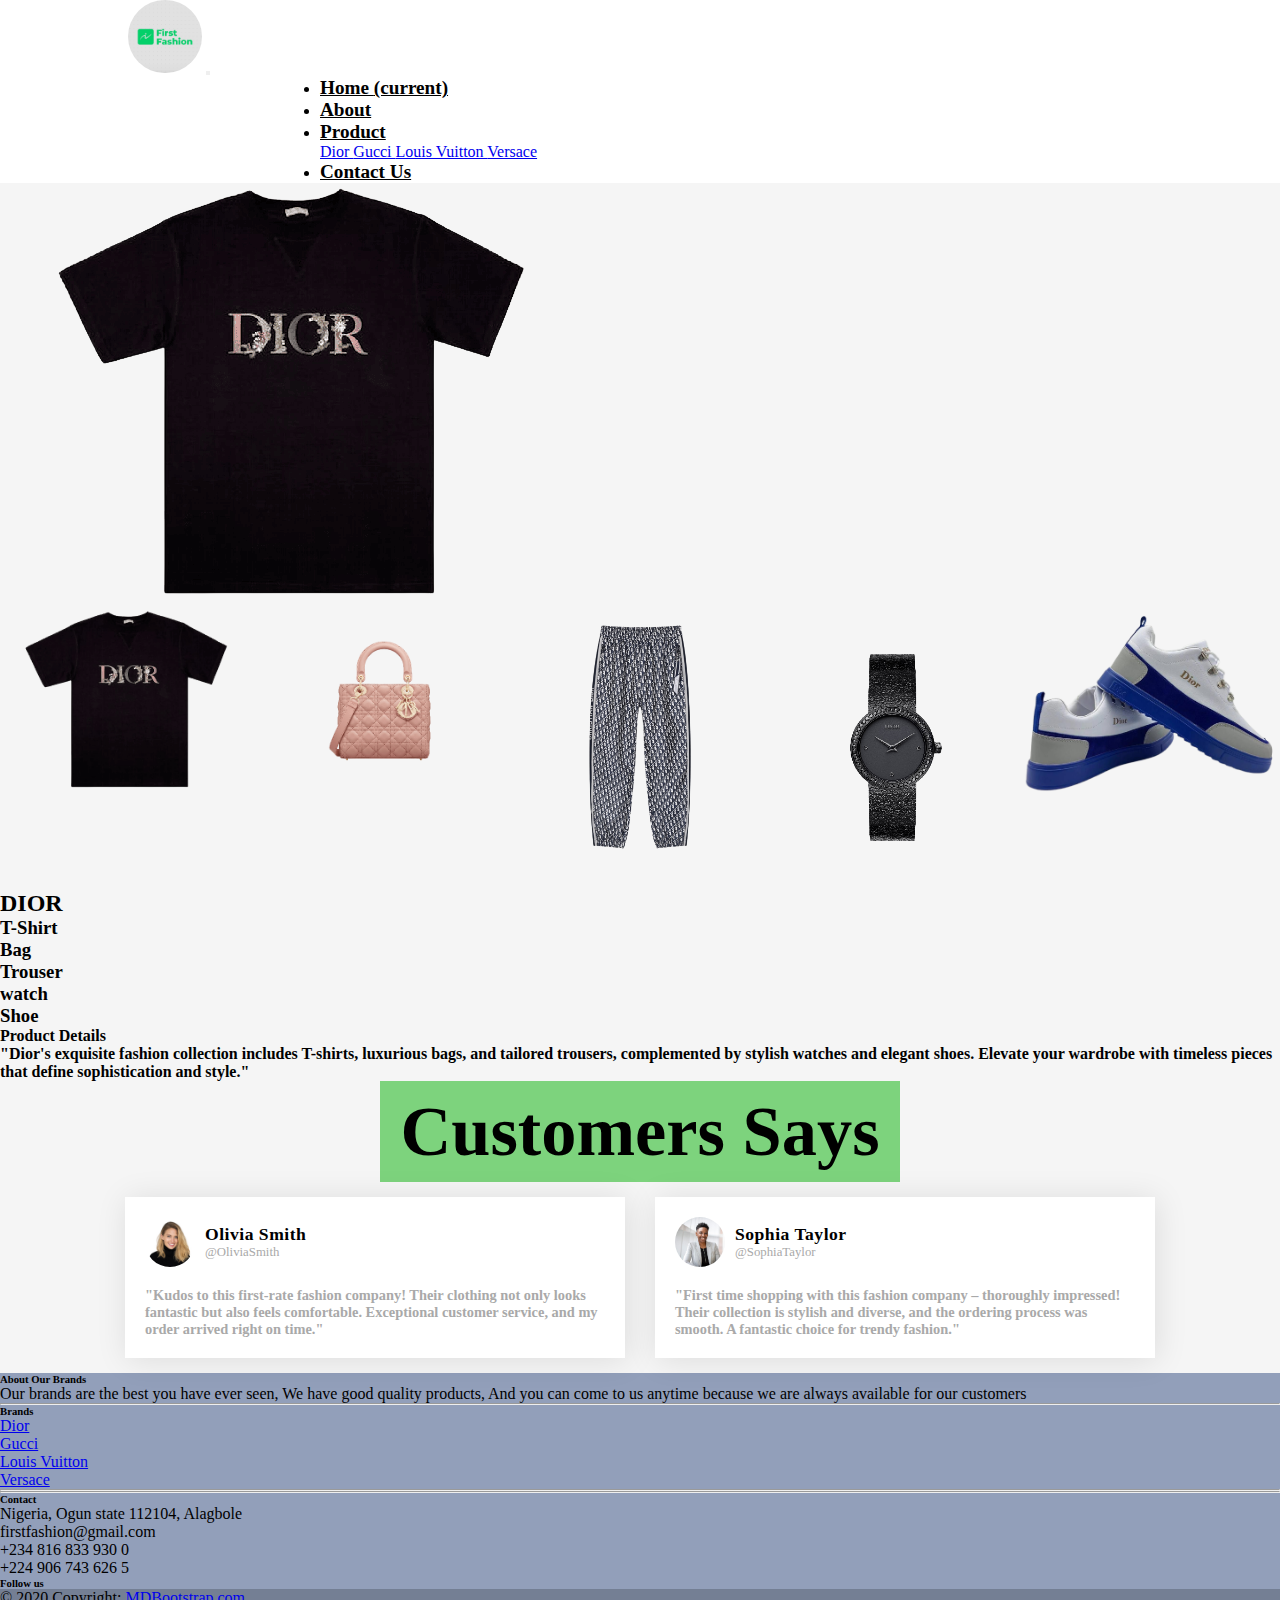
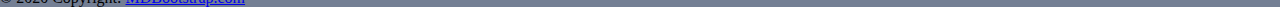
<file: dior.html>
<!DOCTYPE html>
<html lang="en">
<head>
    <meta charset="UTF-8">
    <meta name="viewport" content="width=device-width, initial-scale=1.0">
    <!-- Favicon link -->
    <link rel="icon" href="f-fashion img/logo.jpg" type="images/x-icon">
    <!-- Bootstrap CSS link -->
    <link rel="stylesheet" href="https://cdn.jsdelivr.net/npm/bootstrap@4.6.2/dist/css/bootstrap.min.css" integrity="sha384-xOolHFLEh07PJGoPkLv1IbcEPTNtaed2xpHsD9ESMhqIYd0nLMwNLD69Npy4HI+N" crossorigin="anonymous">
    <!-- Custom CSS links -->
    <link rel="stylesheet" href="index.css">
    <!-- Font Awesome CSS link -->
    <link rel="stylesheet" href="https://cdnjs.cloudflare.com/ajax/libs/font-awesome/6.4.2/css/all.min.css" integrity="sha512-z3gLpd7yknf1YoNbCzqRKc4qyor8gaKU1qmn+CShxbuBusANI9QpRohGBreCFkKxLhei6S9CQXFEbbKuqLg0DA==" crossorigin="anonymous" referrerpolicy="no-referrer" />
    <!-- Preconnect links -->
    <link rel="preconnect" href="https://fonts.googleapis.com">
    <link rel="preconnect" href="https://fonts.gstatic.com" crossorigin>
    <!-- Google Fonts link -->
    <link href="https://fonts.googleapis.com/css2?family=Open+Sans&display=swap" rel="stylesheet">
    <title>Dior</title>
    <style>
        .small-img-group{
            display: flex;
        }
        .small-img-col{
            flex-basis: 20%;
            cursor: pointer;
        }
      #testimonials{
          display: flex;
          justify-content: center;
          align-items: center;
          flex-direction: column;
          width: 100%;
      }
      .testimonial-heading{
          padding: 10px 20px;
          display: flex;
          flex-direction: column;
          justify-content: center;
          align-items: center;
      }
      .testimonial-heading{
          padding: 10px 20px;
          font-size: 2.2rem;
          font-weight: 500;
          background-color: rgb(125, 211, 125);
      }
      .testimonial-box-container{
          display: flex;
          justify-content: center;
          align-items: center;
          flex-wrap: wrap;
          width: 100%;
      }
      .testimonial-box{
          width: 500px;
          box-shadow: 2px 2px 30px rgba(0,0,0,0.1);
          background-color: #fff;
          padding: 20px;
          margin: 15px;
          cursor: pointer;
      }
      .profile-img{
          width: 50px;
          height: 50px;
          border-radius: 50%;
          overflow: hidden;
          margin-right: 10px;
      }
      .profile-img img{
          width: 100%;
          height: 100%;
          object-fit: cover;
          object-position: center;
      }
      .profile{
          display: flex;
          align-items: center;
      }
      .name-user{
          display: flex;
          flex-direction: column;
      }
      .name-user strong{
          font-size: 1.1rem;
          letter-spacing: 0.5px;
      }
      .name-user span{
          color: darkgray;
          font-size: 0.8rem;
      }
      .reviews{
          color: darkorange;
      }
      .box-top{
          display: flex;
          justify-content: space-between;
          align-items: center;
          margin-bottom: 20px;
      }
      .customers-comment{
          font-size: 0.9rem;
          color: darkgray;
          font-weight: 600;
      }
      .testimonial-box:hover{
          transform: translateY(-10px);
          transition: all ease 0.3s;
      }
  </style>
</head>
<body>

    <header>
        <nav class="navbar navbar-expand-lg navbar-light  fixed-top">
          <a class="navbar-brand" href="#"><img src="f-fashion img/logo.jpg " class="mage"></a>
          <button class="navbar-toggler" type="button" data-toggle="collapse" data-target="#navbarNav"
            aria-controls="navbarNav" aria-expanded="false" aria-label="Toggle navigation">
            <span class="navbar-toggler-icon "></span>
          </button>
          <div class="collapse navbar-collapse" id="navbarNav">
            <ul class="navbar-nav mx-auto">
              <!-- Navigation links -->
              <li class="nav-item">
                <a class="nav-link" href="index.html">Home <span class="sr-only">(current)</span></a>
              </li>
              <li class="nav-item">
                <a class="nav-link" href="about.html">About</a>
              </li>
              <li class="nav-item dropdown">
                <a class="nav-link dropdown-toggle" href="product.html" role="button" data-toggle="dropdown" aria-expanded="false">
                  Product
                </a>
                <div class="dropdown-menu p-2 h-auto">
                  <a class="dropdown-item" href="product.html#dior">Dior <i class="fas fa-tshirt"></i></a>
                  <a class="dropdown-item" href="product.html#gucci">Gucci <i class="fas fa-shoe-prints"></i></a>
                  <a class="dropdown-item" href="product.html#louisvuitton">Louis Vuitton <i class="fas fa-shopping-bag"></i></a>
                  <a class="dropdown-item" href="product.html#versace">Versace <i class="fas fa-clock"></i></a>
                </div>
              </li>
              <li class="nav-item">
                <a class="nav-link" href="contact.html">Contact Us</a>
              </li>
            </ul>
          </div>
        </nav>  
  </header>

  <!-- Section for displaying product information -->
  <section class=" container sproduct my-5 pt-5 ">
    <div class="row mt-5">
        <div class="col-lg-5 col-md-12 col-12">
          <!-- Main product image -->
            <img class="img-fluid w-100 pb-1" src="f-fashion img/dior.png" id="mainImg" alt="">
            <!-- Small image thumbnails for product variations -->
            <div class="small-img-group">
              <div class="small-img-col">
                <img src="f-fashion img/dior.png" width="100%" class="small-img" alt="">
              </div>
              <div class="small-img-col">
                <img src="f-fashion img/dior-bag1.png" width="100%" class="small-img" alt="">
              </div>
              <div class="small-img-col">
                <img src="f-fashion img/dior-trouser1.png" width="100%" class="small-img" alt="">
              </div>
              <div class="small-img-col">
                <img src="f-fashion img/dior-watch.png" width="100%" class="small-img" alt="">
              </div>
              <div class="small-img-col">
                <img src="f-fashion img/dior-shoe1.png" width="100%" class="small-img" alt="">
              </div>
            </div>
        </div>
        <div class="col-lg-6 col-md-12 col-12">
          <!-- Product details -->
            <h2>DIOR</h2>
            <h3 class="">T-Shirt <br> Bag <br>Trouser<br>watch <br> Shoe</h3>
            <h4  class="mt-5 ">Product Details</h4>
            <!-- Product description -->
            <span style="font-weight: 600;">"Dior's exquisite fashion collection includes T-shirts, luxurious bags, and tailored trousers, complemented by stylish watches and elegant shoes. Elevate your wardrobe with timeless pieces that define sophistication and style."</span>
        </div>
    </div>
  </section>

  <!-- Section for customer testimonials -->
  <section id="testimonials">
    <div class="testimonial-heading">
        <h1>Customers Says</h1>
    </div>

    <div class="testimonial-box-container">
      <!-- Testimonial Box 1 -->
        <div class="testimonial-box">
            <div class="box-top">
                <div class="profile">
                    <div class="profile-img">
                        <img src="f-fashion img/prof4.avif" width="100px">
                    </div>
                    <div class="name-user">
                        <strong>Olivia Smith</strong>
                        <span>@OliviaSmith</span>
                    </div>
                </div>
                <div class="reviews">
                    <i class="fas fa-star"></i>
                    <i class="fas fa-star"></i>
                    <i class="fas fa-star"></i>
                    <i class="fas fa-star"></i>
                    <i class="fas fa-star"></i>
                </div>
            </div>
            <!-- Customer's comment -->
            <div class="customers-comment">
              "Kudos to this first-rate fashion company! Their clothing not only looks fantastic but also feels comfortable. Exceptional customer service, and my order arrived right on time."
            </div>
        </div>
        <!-- Testimonial Box 2 -->
        <div class="testimonial-box">
            <div class="box-top">
                <div class="profile">
                    <div class="profile-img">
                        <img src="f-fashion img/prof3.jpg" width="100px">
                    </div>
                    <div class="name-user">
                        <strong>Sophia Taylor</strong>
                        <span>@SophiaTaylor</span>
                    </div>
                </div>
                <div class="reviews">
                    <i class="fas fa-star"></i>
                    <i class="fas fa-star"></i>
                    <i class="fas fa-star"></i>
                    <i class="fas fa-star"></i>
                    <i class="fas fa-star"></i>
                </div>
            </div>
            <!-- Customer's comment -->
            <div class="customers-comment">
              "First time shopping with this fashion company – thoroughly impressed! Their collection is stylish and diverse, and the ordering process was smooth. A fantastic choice for trendy fashion."
            </div>
        </div>
    </div>
</section>


<section>
    <!-- Remove the container if you want to extend the Footer to full width. -->
<div class="img-fluid mt-5">
<!-- Footer -->
<footer
        class="text-center text-lg-start text-white"
        style="background-color: #929fba"
        >
  <!-- Grid container -->
  <div class="container p-4 pb-0">
    <!-- Section: Links -->
    <section class="">
      <!--Grid row-->
      <div class="row">
        <!-- Grid column -->
        <div class="col-md-3 col-lg-3 col-xl-3 mx-auto mt-3">
          <h6 class="text-uppercase mb-4 font-weight-bold">
            About Our Brands
          </h6>
          <p>
            Our brands are the best you have ever seen,
            We have good quality products,
            And you can come to us anytime
            because we are always available for our customers
          </p>
        </div>
        <!-- Grid column -->

        <hr class="w-100 clearfix d-md-none" />

        <!-- Grid column -->
        <div class="col-md-2 col-lg-2 col-xl-2 mx-auto mt-3">
          <h6 class="text-uppercase mb-4 font-weight-bold">Brands</h6>
          <p>
            <a class="text-white" href="product.html#dior">Dior</a>
          </p>
          <p>
            <a class="text-white" href="product.html#gucci">Gucci</a>
          </p>
          <p>
            <a class="text-white" href="product.html#louisvuitton">Louis Vuitton</a>
          </p>
          <p>
            <a class="text-white" href="product.html#versace">Versace</a>
          </p>
        </div>
        <!-- Grid column -->

        <hr class="w-100 clearfix d-md-none" />

        <!-- Grid column -->
        <hr class="w-100 clearfix d-md-none" />

        <!-- Grid column -->
        <div class="col-md-4 col-lg-3 col-xl-3 mx-auto mt-3">
          <h6 class="text-uppercase mb-4 font-weight-bold">Contact</h6>
          <p><i class="fas fa-home mr-3"></i> Nigeria, Ogun state 112104, Alagbole</p>
          <p><i class="fas fa-envelope mr-3"></i>firstfashion@gmail.com</p>
          <p><i class="fas fa-phone mr-3"></i>+234 816 833 930 0</p>
          <p><i class="fas fa-phone mr-3"></i>+224 906 743 626 5</p>
        </div>
        <!-- Grid column -->

        <!-- Grid column -->
        <div class="col-md-3 col-lg-2 col-xl-2 mx-auto mt-3">
          <h6 class="text-uppercase mb-4 font-weight-bold">Follow us</h6>

          <!-- Facebook -->
          <a
             class="btn btn-primary btn-floating m-1"
             style="background-color: #3b5998"
             href="https://www.facebook.com" target="_blank"
             role="button"
             ><i class="fab fa-facebook-f"></i
            ></a>

          <!-- Twitter -->
          <a
             class="btn btn-primary btn-floating m-1"
             style="background-color: #55acee"
             href="https://www.twitter.com" target="_blank"
             role="button"
             ><i class="fab fa-twitter"></i
            ></a>

          <!-- Google -->
          <a
             class="btn btn-primary btn-floating m-1"
             style="background-color: #dd4b39"
             href="https://www.google.com" target="_blank"
             role="button"
             ><i class="fab fa-google"></i
            ></a>

          <!-- Instagram -->
          <a
             class="btn btn-primary btn-floating m-1"
             style="background-color: #ac2bac"
             href="https://www.instagram.com" target="_blank"
             role="button"
             ><i class="fab fa-instagram"></i
            ></a>

          <!-- Linkedin -->
          <a
             class="btn btn-primary btn-floating m-1"
             style="background-color: #0082ca"
             href="https://www.linkedin.com" target="_blank"
             role="button"
             ><i class="fab fa-linkedin-in"></i
            ></a>
          <!-- Github -->
          <a
             class="btn btn-primary btn-floating m-1"
             style="background-color: #333333"
             href="https://www.github.com" target="_blank"
             role="button"
             ><i class="fab fa-github"></i
            ></a>
        </div>
      </div>
      <!--Grid row-->
    </section>
    <!-- Section: Links -->
  </div>
  <!-- Grid container -->

  <!-- Copyright -->
  <div
       class="text-center p-3"
       style="background-color: rgba(0, 0, 0, 0.2)"
       >
    © 2020 Copyright:
    <a class="text-white" href="https://mdbootstrap.com/"
       >MDBootstrap.com</a
      >
  </div>
  <!-- Copyright -->
</footer>
<!-- Footer -->
</div>
<!-- End of .container -->
  </section>

  <script>
    // Get the main product image and small image thumbnails
    var mainImg = document.getElementById("mainImg")
    var smallImg = document.getElementsByClassName("small-img")

    // Assign a click event to each small image thumbnail to change the main image
    smallImg[0].onclick = function(){
        mainImg.src = smallImg[0].src
    }
    smallImg[1].onclick = function(){
        mainImg.src = smallImg[1].src
    }
    smallImg[2].onclick = function(){
        mainImg.src = smallImg[2].src
    }
    smallImg[3].onclick = function(){
        mainImg.src = smallImg[3].src
    }
    smallImg[4].onclick = function(){
        mainImg.src = smallImg[4].src
    }
  </script>

    <script src="index.js"></script>
    <script src="https://cdn.jsdelivr.net/npm/jquery@3.5.1/dist/jquery.slim.min.js" integrity="sha384-DfXdz2htPH0lsSSs5nCTpuj/zy4C+OGpamoFVy38MVBnE+IbbVYUew+OrCXaRkfj" crossorigin="anonymous"></script>
<script src="https://cdn.jsdelivr.net/npm/popper.js@1.16.1/dist/umd/popper.min.js" integrity="sha384-9/reFTGAW83EW2RDu2S0VKaIzap3H66lZH81PoYlFhbGU+6BZp6G7niu735Sk7lN" crossorigin="anonymous"></script>
<script src="https://cdn.jsdelivr.net/npm/bootstrap@4.6.2/dist/js/bootstrap.min.js" integrity="sha384-+sLIOodYLS7CIrQpBjl+C7nPvqq+FbNUBDunl/OZv93DB7Ln/533i8e/mZXLi/P+" crossorigin="anonymous"></script>
</body>
</html>
</file>
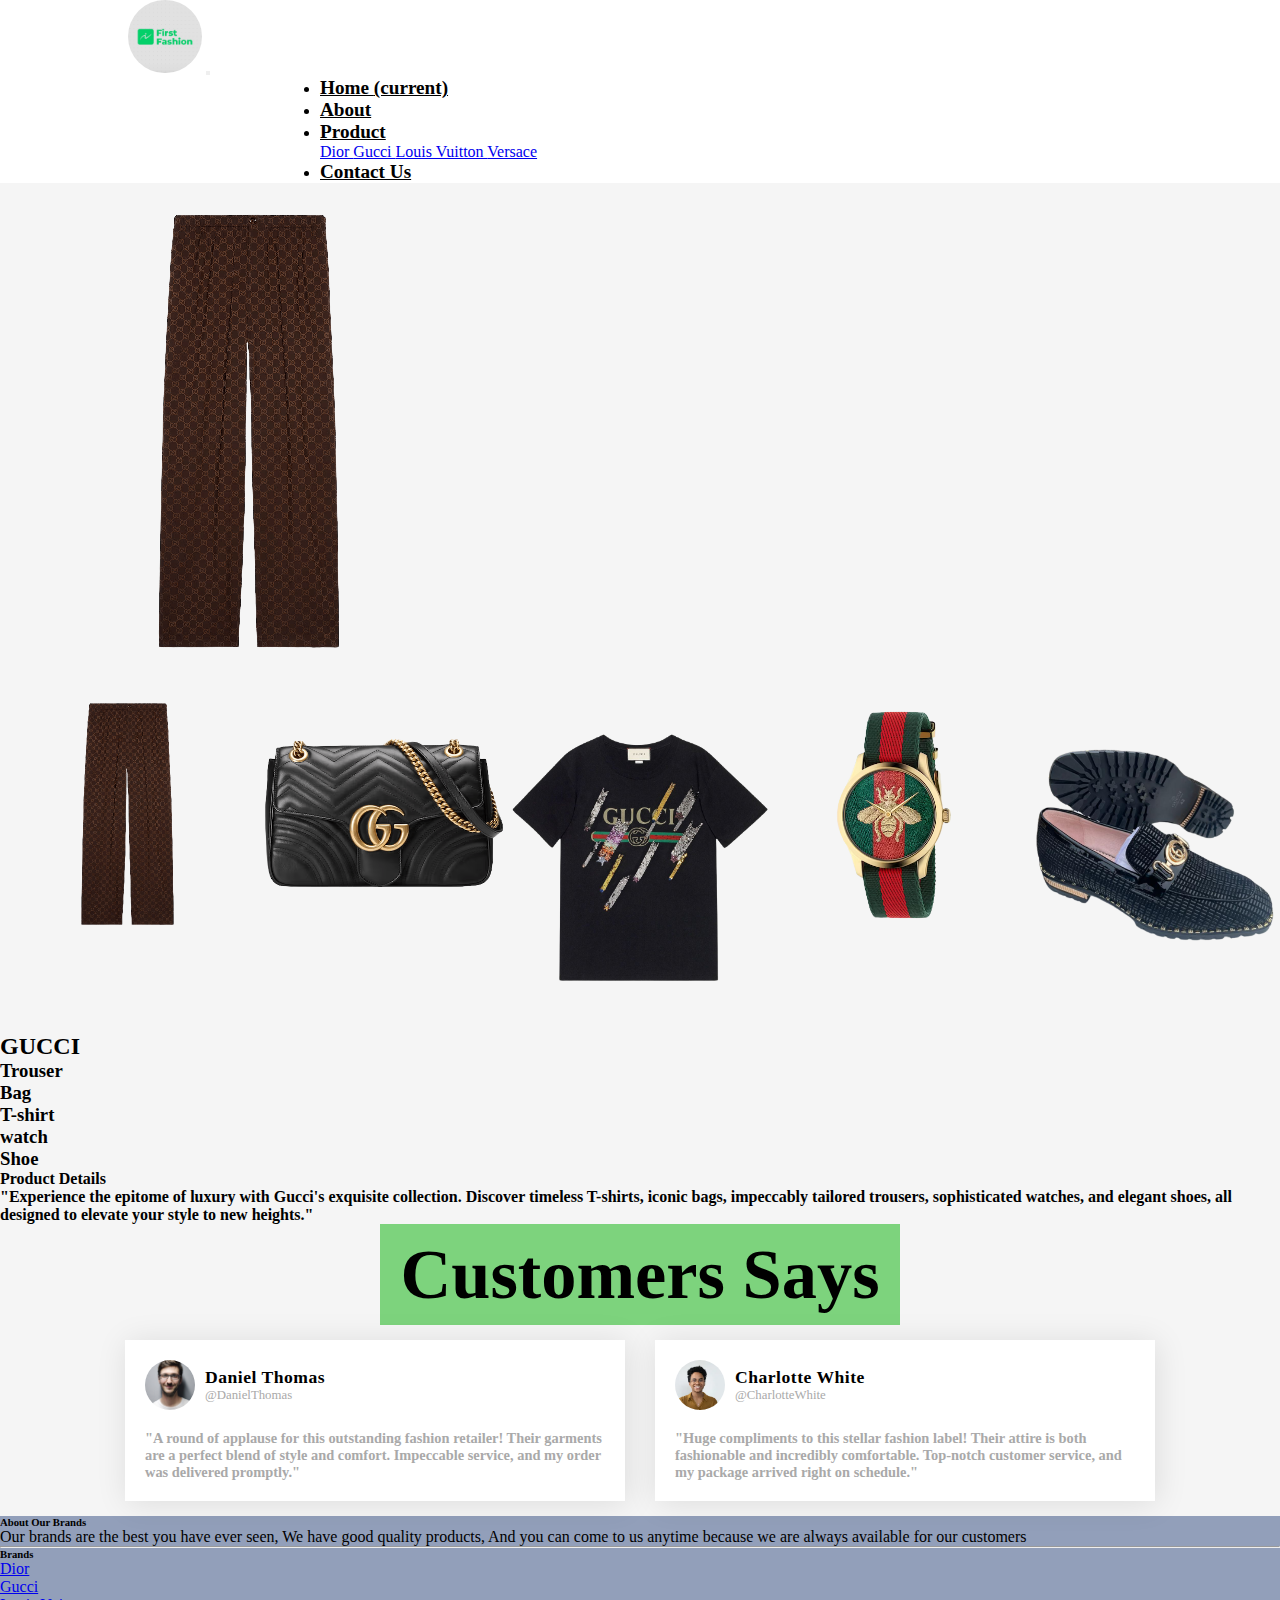
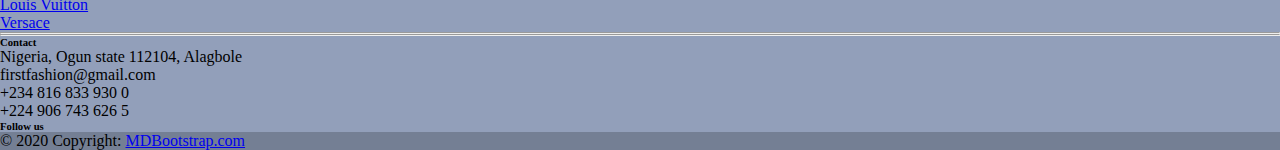
<file: gucci.html>
<!DOCTYPE html>
<html lang="en">
<head>
    <meta charset="UTF-8">
    <meta name="viewport" content="width=device-width, initial-scale=1.0">
    <!-- Favicon link -->
    <link rel="icon" href="f-fashion img/logo.jpg" type="images/x-icon">
    <!-- Bootstrap CSS link -->
    <link rel="stylesheet" href="https://cdn.jsdelivr.net/npm/bootstrap@4.6.2/dist/css/bootstrap.min.css" integrity="sha384-xOolHFLEh07PJGoPkLv1IbcEPTNtaed2xpHsD9ESMhqIYd0nLMwNLD69Npy4HI+N" crossorigin="anonymous">
    <!-- Custom CSS links -->
    <link rel="stylesheet" href="index.css">
    <!-- Font Awesome CSS link -->
    <link rel="stylesheet" href="https://cdnjs.cloudflare.com/ajax/libs/font-awesome/6.4.2/css/all.min.css" integrity="sha512-z3gLpd7yknf1YoNbCzqRKc4qyor8gaKU1qmn+CShxbuBusANI9QpRohGBreCFkKxLhei6S9CQXFEbbKuqLg0DA==" crossorigin="anonymous" referrerpolicy="no-referrer" />
    <!-- Preconnect links -->
    <link rel="preconnect" href="https://fonts.googleapis.com">
    <link rel="preconnect" href="https://fonts.gstatic.com" crossorigin>
    <!-- Google Fonts link -->
    <link href="https://fonts.googleapis.com/css2?family=Open+Sans&display=swap" rel="stylesheet">
    <title>Gucci</title>
    <style>
        .small-img-group{
            display: flex;
        }
        .small-img-col{
            flex-basis: 20%;
            cursor: pointer;
        }
      #testimonials{
          display: flex;
          justify-content: center;
          align-items: center;
          flex-direction: column;
          width: 100%;
      }
      .testimonial-heading{
          padding: 10px 20px;
          display: flex;
          flex-direction: column;
          justify-content: center;
          align-items: center;
      }
      .testimonial-heading{
          padding: 10px 20px;
          font-size: 2.2rem;
          font-weight: 500;
          background-color: rgb(125, 211, 125);
      }
      .testimonial-box-container{
          display: flex;
          justify-content: center;
          align-items: center;
          flex-wrap: wrap;
          width: 100%;
      }
      .testimonial-box{
          width: 500px;
          box-shadow: 2px 2px 30px rgba(0,0,0,0.1);
          background-color: #fff;
          padding: 20px;
          margin: 15px;
          cursor: pointer;
      }
      .profile-img{
          width: 50px;
          height: 50px;
          border-radius: 50%;
          overflow: hidden;
          margin-right: 10px;
      }
      .profile-img img{
          width: 100%;
          height: 100%;
          object-fit: cover;
          object-position: center;
      }
      .profile{
          display: flex;
          align-items: center;
      }
      .name-user{
          display: flex;
          flex-direction: column;
      }
      .name-user strong{
          font-size: 1.1rem;
          letter-spacing: 0.5px;
      }
      .name-user span{
          color: darkgray;
          font-size: 0.8rem;
      }
      .reviews{
          color: darkorange;
      }
      .box-top{
          display: flex;
          justify-content: space-between;
          align-items: center;
          margin-bottom: 20px;
      }
      .customers-comment{
          font-size: 0.9rem;
          color: darkgray;
          font-weight: 600;
      }
      .testimonial-box:hover{
          transform: translateY(-10px);
          transition: all ease 0.3s;
      }
  </style>
</head>
<body>

    <header>
        <nav class="navbar navbar-expand-lg navbar-light  fixed-top">
          <a class="navbar-brand" href="#"><img src="f-fashion img/logo.jpg " class="mage"></a>
          <button class="navbar-toggler" type="button" data-toggle="collapse" data-target="#navbarNav"
            aria-controls="navbarNav" aria-expanded="false" aria-label="Toggle navigation">
            <span class="navbar-toggler-icon "></span>
          </button>
          <div class="collapse navbar-collapse" id="navbarNav">
            <ul class="navbar-nav mx-auto">
              <!-- Navigation links -->
              <li class="nav-item">
                <a class="nav-link" href="index.html">Home <span class="sr-only">(current)</span></a>
              </li>
              <li class="nav-item">
                <a class="nav-link" href="about.html">About</a>
              </li>
              <li class="nav-item dropdown">
                <a class="nav-link dropdown-toggle" href="product.html" role="button" data-toggle="dropdown" aria-expanded="false">
                  Product
                </a>
                <div class="dropdown-menu p-2 h-auto">
                  <a class="dropdown-item" href="product.html#dior">Dior <i class="fas fa-tshirt"></i></a>
                  <a class="dropdown-item" href="product.html#gucci">Gucci <i class="fas fa-shoe-prints"></i></a>
                  <a class="dropdown-item" href="product.html#louisvuitton">Louis Vuitton <i class="fas fa-shopping-bag"></i></a>
                  <a class="dropdown-item" href="product.html#versace">Versace <i class="fas fa-clock"></i></a>
                </div>
              </li>
              <li class="nav-item">
                <a class="nav-link" href="contact.html">Contact Us</a>
              </li>
            </ul>
          </div>
        </nav>  
  </header>

  <!-- Section for displaying product information -->
  <section class=" container sproduct my-5 pt-5 ">
    <div class="row mt-5">
        <div class="col-lg-5 col-md-12 col-12">
          <!-- Main product image -->
            <img class="img-fluid w-100 pb-1" src="f-fashion img/gucci-trouser.png" id="mainImg" alt="">
            <!-- Small image thumbnails for product variations -->
            <div class="small-img-group">
              <div class="small-img-col">
                <img src="f-fashion img/gucci-trouser.png" width="100%" class="small-img" alt="">
              </div>
              <div class="small-img-col">
                <img src="f-fashion img/gucci-bag2.png" width="100%" class="small-img" alt="">
              </div>
              <div class="small-img-col">
                <img src="f-fashion img/gucci-logo2.png" width="100%" class="small-img" alt="">
              </div>
              <div class="small-img-col">
                <img src="f-fashion img/gucci-watch1.png" width="100%" class="small-img" alt="">
              </div>
              <div class="small-img-col">
                <img src="f-fashion img/gucci-shoe1.png" width="100%" class="small-img" alt="">
              </div>
            </div>
        </div>
        <div class="col-lg-6 col-md-12 col-12">
          <!-- Product details -->
            <h2>GUCCI</h2>
            <h3 class="">Trouser <br> Bag <br>T-shirt<br>watch <br> Shoe</h3>
            <h4  class="mt-5 ">Product Details</h4>
            <!-- Product description -->
            <span style="font-weight: 600;">"Experience the epitome of luxury with Gucci's exquisite collection. Discover timeless T-shirts, iconic bags, impeccably tailored trousers, sophisticated watches, and elegant shoes, all designed to elevate your style to new heights."</span>
        </div>
    </div>
  </section>

  <!-- Section for customer testimonials -->
  <section id="testimonials">
    <div class="testimonial-heading">
        <h1>Customers Says</h1>
    </div>

    <div class="testimonial-box-container">
      <!-- Testimonial Box 1 -->
        <div class="testimonial-box">
            <div class="box-top">
                <div class="profile">
                    <div class="profile-img">
                        <img src="f-fashion img/prof1.jpg" width="100px">
                    </div>
                    <div class="name-user">
                        <strong>Daniel Thomas</strong>
                        <span>@DanielThomas</span>
                    </div>
                </div>
                <div class="reviews">
                    <i class="fas fa-star"></i>
                    <i class="fas fa-star"></i>
                    <i class="fas fa-star"></i>
                    <i class="fas fa-star"></i>
                    <i class="fas fa-star"></i>
                </div>
            </div>
            <!-- Customer's comment -->
            <div class="customers-comment">
              "A round of applause for this outstanding fashion retailer! Their garments are a perfect blend of style and comfort. Impeccable service, and my order was delivered promptly."
            </div>
        </div>
        <!-- Testimonial Box 2 -->
        <div class="testimonial-box">
            <div class="box-top">
                <div class="profile">
                    <div class="profile-img">
                        <img src="f-fashion img/prof2.webp" width="100px">
                    </div>
                    <div class="name-user">
                        <strong>Charlotte White</strong>
                        <span>@CharlotteWhite</span>
                    </div>
                </div>
                <div class="reviews">
                    <i class="fas fa-star"></i>
                    <i class="fas fa-star"></i>
                    <i class="fas fa-star"></i>
                    <i class="fas fa-star"></i>
                    <i class="fas fa-star"></i>
                </div>
            </div>
            <!-- Customer's comment -->
            <div class="customers-comment">
              "Huge compliments to this stellar fashion label! Their attire is both fashionable and incredibly comfortable. Top-notch customer service, and my package arrived right on schedule."
            </div>
        </div>
    </div>
</section>


<section>
    <!-- Remove the container if you want to extend the Footer to full width. -->
<div class="img-fluid mt-5">
<!-- Footer -->
<footer
        class="text-center text-lg-start text-white"
        style="background-color: #929fba"
        >
  <!-- Grid container -->
  <div class="container p-4 pb-0">
    <!-- Section: Links -->
    <section class="">
      <!--Grid row-->
      <div class="row">
        <!-- Grid column -->
        <div class="col-md-3 col-lg-3 col-xl-3 mx-auto mt-3">
          <h6 class="text-uppercase mb-4 font-weight-bold">
            About Our Brands
          </h6>
          <p>
            Our brands are the best you have ever seen,
            We have good quality products,
            And you can come to us anytime
            because we are always available for our customers
          </p>
        </div>
        <!-- Grid column -->

        <hr class="w-100 clearfix d-md-none" />

        <!-- Grid column -->
        <div class="col-md-2 col-lg-2 col-xl-2 mx-auto mt-3">
          <h6 class="text-uppercase mb-4 font-weight-bold">Brands</h6>
          <p>
            <a class="text-white" href="product.html#dior">Dior</a>
          </p>
          <p>
            <a class="text-white" href="product.html#gucci">Gucci</a>
          </p>
          <p>
            <a class="text-white" href="product.html#louisvuitton">Louis Vuitton</a>
          </p>
          <p>
            <a class="text-white" href="product.html#versace">Versace</a>
          </p>
        </div>
        <!-- Grid column -->

        <hr class="w-100 clearfix d-md-none" />

        <!-- Grid column -->
        <hr class="w-100 clearfix d-md-none" />

        <!-- Grid column -->
        <div class="col-md-4 col-lg-3 col-xl-3 mx-auto mt-3">
          <h6 class="text-uppercase mb-4 font-weight-bold">Contact</h6>
          <p><i class="fas fa-home mr-3"></i> Nigeria, Ogun state 112104, Alagbole</p>
          <p><i class="fas fa-envelope mr-3"></i>firstfashion@gmail.com</p>
          <p><i class="fas fa-phone mr-3"></i>+234 816 833 930 0</p>
          <p><i class="fas fa-phone mr-3"></i>+224 906 743 626 5</p>
        </div>
        <!-- Grid column -->

        <!-- Grid column -->
        <div class="col-md-3 col-lg-2 col-xl-2 mx-auto mt-3">
          <h6 class="text-uppercase mb-4 font-weight-bold">Follow us</h6>

          <!-- Facebook -->
          <a
             class="btn btn-primary btn-floating m-1"
             style="background-color: #3b5998"
             href="https://www.facebook.com" target="_blank"
             role="button"
             ><i class="fab fa-facebook-f"></i
            ></a>

          <!-- Twitter -->
          <a
             class="btn btn-primary btn-floating m-1"
             style="background-color: #55acee"
             href="https://www.twitter.com" target="_blank"
             role="button"
             ><i class="fab fa-twitter"></i
            ></a>

          <!-- Google -->
          <a
             class="btn btn-primary btn-floating m-1"
             style="background-color: #dd4b39"
             href="https://www.google.com" target="_blank"
             role="button"
             ><i class="fab fa-google"></i
            ></a>

          <!-- Instagram -->
          <a
             class="btn btn-primary btn-floating m-1"
             style="background-color: #ac2bac"
             href="https://www.instagram.com" target="_blank"
             role="button"
             ><i class="fab fa-instagram"></i
            ></a>

          <!-- Linkedin -->
          <a
             class="btn btn-primary btn-floating m-1"
             style="background-color: #0082ca"
             href="https://www.linkedin.com" target="_blank"
             role="button"
             ><i class="fab fa-linkedin-in"></i
            ></a>
          <!-- Github -->
          <a
             class="btn btn-primary btn-floating m-1"
             style="background-color: #333333"
             href="https://www.github.com" target="_blank"
             role="button"
             ><i class="fab fa-github"></i
            ></a>
        </div>
      </div>
      <!--Grid row-->
    </section>
    <!-- Section: Links -->
  </div>
  <!-- Grid container -->

  <!-- Copyright -->
  <div
       class="text-center p-3"
       style="background-color: rgba(0, 0, 0, 0.2)"
       >
    © 2020 Copyright:
    <a class="text-white" href="https://mdbootstrap.com/"
       >MDBootstrap.com</a
      >
  </div>
  <!-- Copyright -->
</footer>
<!-- Footer -->
</div>
<!-- End of .container -->
  </section>

  <script>
    // Get the main product image and small image thumbnails
    var mainImg = document.getElementById("mainImg")
    var smallImg = document.getElementsByClassName("small-img")

    // Assign a click event to each small image thumbnail to change the main image
    smallImg[0].onclick = function(){
        mainImg.src = smallImg[0].src
    }
    smallImg[1].onclick = function(){
        mainImg.src = smallImg[1].src
    }
    smallImg[2].onclick = function(){
        mainImg.src = smallImg[2].src
    }
    smallImg[3].onclick = function(){
        mainImg.src = smallImg[3].src
    }
    smallImg[4].onclick = function(){
        mainImg.src = smallImg[4].src
    }
  </script>

    <script src="index.js"></script>
    <script src="https://cdn.jsdelivr.net/npm/jquery@3.5.1/dist/jquery.slim.min.js" integrity="sha384-DfXdz2htPH0lsSSs5nCTpuj/zy4C+OGpamoFVy38MVBnE+IbbVYUew+OrCXaRkfj" crossorigin="anonymous"></script>
<script src="https://cdn.jsdelivr.net/npm/popper.js@1.16.1/dist/umd/popper.min.js" integrity="sha384-9/reFTGAW83EW2RDu2S0VKaIzap3H66lZH81PoYlFhbGU+6BZp6G7niu735Sk7lN" crossorigin="anonymous"></script>
<script src="https://cdn.jsdelivr.net/npm/bootstrap@4.6.2/dist/js/bootstrap.min.js" integrity="sha384-+sLIOodYLS7CIrQpBjl+C7nPvqq+FbNUBDunl/OZv93DB7Ln/533i8e/mZXLi/P+" crossorigin="anonymous"></script>
</body>
</html>
</file>
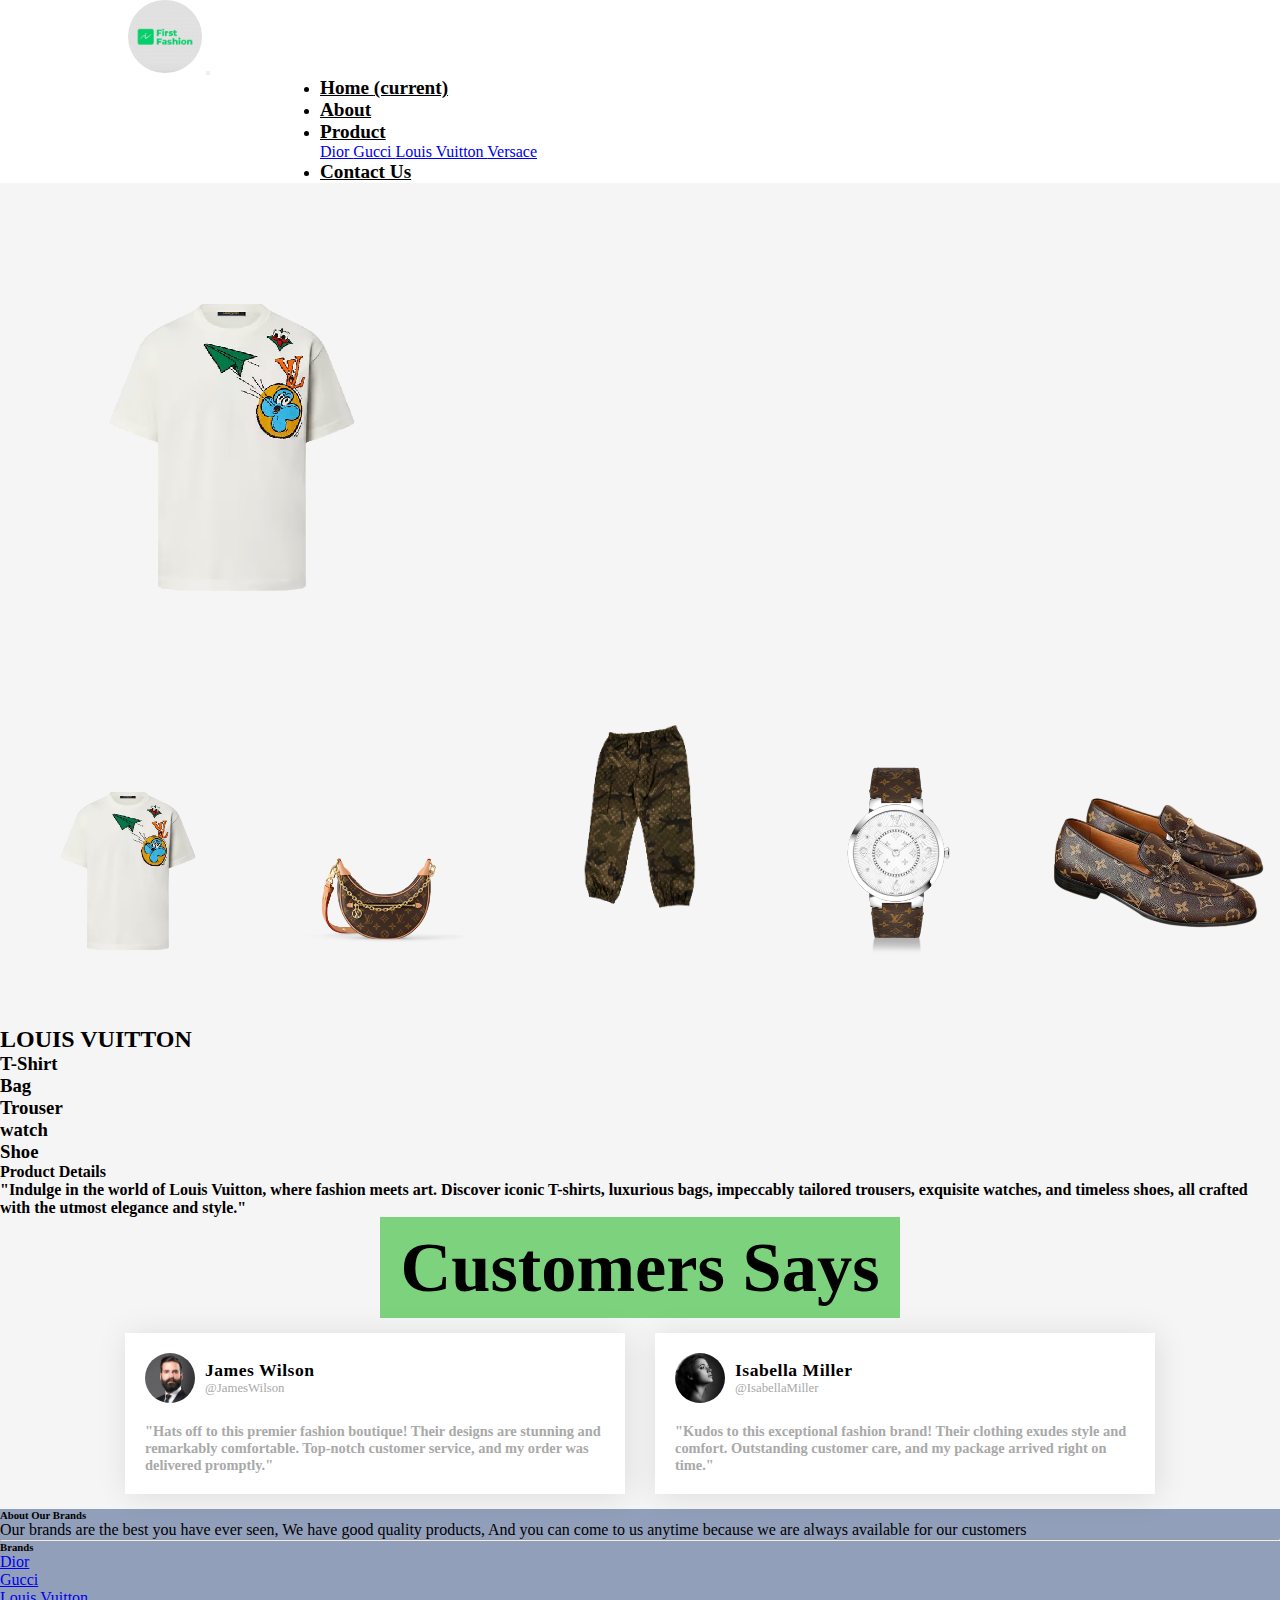
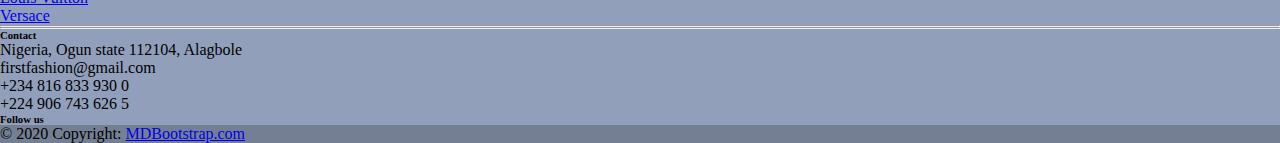
<file: lv.html>
<!DOCTYPE html>
<html lang="en">
<head>
    <meta charset="UTF-8">
    <meta name="viewport" content="width=device-width, initial-scale=1.0">
    <!-- Favicon link -->
    <link rel="icon" href="f-fashion img/logo.jpg" type="images/x-icon">
    <!-- Bootstrap CSS link -->
    <link rel="stylesheet" href="https://cdn.jsdelivr.net/npm/bootstrap@4.6.2/dist/css/bootstrap.min.css" integrity="sha384-xOolHFLEh07PJGoPkLv1IbcEPTNtaed2xpHsD9ESMhqIYd0nLMwNLD69Npy4HI+N" crossorigin="anonymous">
    <!-- Custom CSS links -->
    <link rel="stylesheet" href="index.css">
    <!-- Font Awesome CSS link -->
    <link rel="stylesheet" href="https://cdnjs.cloudflare.com/ajax/libs/font-awesome/6.4.2/css/all.min.css" integrity="sha512-z3gLpd7yknf1YoNbCzqRKc4qyor8gaKU1qmn+CShxbuBusANI9QpRohGBreCFkKxLhei6S9CQXFEbbKuqLg0DA==" crossorigin="anonymous" referrerpolicy="no-referrer" />
    <!-- Preconnect links -->
    <link rel="preconnect" href="https://fonts.googleapis.com">
    <link rel="preconnect" href="https://fonts.gstatic.com" crossorigin>
    <!-- Google Fonts link -->
    <link href="https://fonts.googleapis.com/css2?family=Open+Sans&display=swap" rel="stylesheet">
    <title>Louis Vuitton</title>
    <style>
        .small-img-group{
            display: flex;
        }
        .small-img-col{
            flex-basis: 20%;
            cursor: pointer;
        }
      #testimonials{
          display: flex;
          justify-content: center;
          align-items: center;
          flex-direction: column;
          width: 100%;
      }
      .testimonial-heading{
          padding: 10px 20px;
          display: flex;
          flex-direction: column;
          justify-content: center;
          align-items: center;
      }
      .testimonial-heading{
          padding: 10px 20px;
          font-size: 2.2rem;
          font-weight: 500;
          background-color: rgb(125, 211, 125);
      }
      .testimonial-box-container{
          display: flex;
          justify-content: center;
          align-items: center;
          flex-wrap: wrap;
          width: 100%;
      }
      .testimonial-box{
          width: 500px;
          box-shadow: 2px 2px 30px rgba(0,0,0,0.1);
          background-color: #fff;
          padding: 20px;
          margin: 15px;
          cursor: pointer;
      }
      .profile-img{
          width: 50px;
          height: 50px;
          border-radius: 50%;
          overflow: hidden;
          margin-right: 10px;
      }
      .profile-img img{
          width: 100%;
          height: 100%;
          object-fit: cover;
          object-position: center;
      }
      .profile{
          display: flex;
          align-items: center;
      }
      .name-user{
          display: flex;
          flex-direction: column;
      }
      .name-user strong{
          font-size: 1.1rem;
          letter-spacing: 0.5px;
      }
      .name-user span{
          color: darkgray;
          font-size: 0.8rem;
      }
      .reviews{
          color: darkorange;
      }
      .box-top{
          display: flex;
          justify-content: space-between;
          align-items: center;
          margin-bottom: 20px;
      }
      .customers-comment{
          font-size: 0.9rem;
          color: darkgray;
          font-weight: 600;
      }
      .testimonial-box:hover{
          transform: translateY(-10px);
          transition: all ease 0.3s;
      }
  </style>
</head>
<body>

    <header>
        <nav class="navbar navbar-expand-lg navbar-light  fixed-top">
          <a class="navbar-brand" href="#"><img src="f-fashion img/logo.jpg " class="mage"></a>
          <button class="navbar-toggler" type="button" data-toggle="collapse" data-target="#navbarNav"
            aria-controls="navbarNav" aria-expanded="false" aria-label="Toggle navigation">
            <span class="navbar-toggler-icon "></span>
          </button>
          <div class="collapse navbar-collapse" id="navbarNav">
            <ul class="navbar-nav mx-auto">
              <!-- Navigation links -->
              <li class="nav-item">
                <a class="nav-link" href="index.html">Home <span class="sr-only">(current)</span></a>
              </li>
              <li class="nav-item">
                <a class="nav-link" href="about.html">About</a>
              </li>
              <li class="nav-item dropdown">
                <a class="nav-link dropdown-toggle" href="product.html" role="button" data-toggle="dropdown" aria-expanded="false">
                  Product
                </a>
                <div class="dropdown-menu p-2 h-auto">
                  <a class="dropdown-item" href="product.html#dior">Dior <i class="fas fa-tshirt"></i></a>
                  <a class="dropdown-item" href="product.html#gucci">Gucci <i class="fas fa-shoe-prints"></i></a>
                  <a class="dropdown-item" href="product.html#louisvuitton">Louis Vuitton <i class="fas fa-shopping-bag"></i></a>
                  <a class="dropdown-item" href="product.html#versace">Versace <i class="fas fa-clock"></i></a>
                </div>
              </li>
              <li class="nav-item">
                <a class="nav-link" href="contact.html">Contact Us</a>
              </li>
            </ul>
          </div>
        </nav>  
  </header>

  <!-- Section for displaying product information -->
  <section class=" container sproduct my-5 pt-5 ">
    <div class="row mt-5">
        <div class="col-lg-5 col-md-12 col-12">
          <!-- Main product image -->
            <img class="img-fluid w-100 pb-1" src="f-fashion img/lv1.png" id="mainImg" alt="">
            <!-- Small image thumbnails for product variations -->
            <div class="small-img-group">
              <div class="small-img-col">
                <img src="f-fashion img/lv1.png" width="100%" class="small-img" alt="">
              </div>
              <div class="small-img-col">
                <img src="f-fashion img/lv-bag1.webp" width="100%" class="small-img" alt="">
              </div>
              <div class="small-img-col">
                <img src="f-fashion img/lv-trouser2.png" width="100%" class="small-img" alt="">
              </div>
              <div class="small-img-col">
                <img src="f-fashion img/lv-watch2.png" width="100%" class="small-img" alt="">
              </div>
              <div class="small-img-col">
                <img src="f-fashion img/lv-shoes1.png" width="100%" class="small-img" alt="">
              </div>
            </div>
        </div>
        <div class="col-lg-6 col-md-12 col-12">
          <!-- Product details -->
            <h2>LOUIS VUITTON</h2>
            <h3 class="">T-Shirt <br> Bag <br>Trouser<br>watch <br> Shoe</h3>
            <h4  class="mt-5 ">Product Details</h4>
            <!-- Product description -->
            <span style="font-weight: 600;">"Indulge in the world of Louis Vuitton, where fashion meets art. Discover iconic T-shirts, luxurious bags, impeccably tailored trousers, exquisite watches, and timeless shoes, all crafted with the utmost elegance and style."</span>
        </div>
    </div>
  </section>

  <!-- Section for customer testimonials -->
  <section id="testimonials">
    <div class="testimonial-heading">
        <h1>Customers Says</h1>
    </div>

    <div class="testimonial-box-container">
      <!-- Testimonial Box 1 -->
        <div class="testimonial-box">
            <div class="box-top">
                <div class="profile">
                    <div class="profile-img">
                        <img src="f-fashion img/prof5.jpeg" width="100px">
                    </div>
                    <div class="name-user">
                        <strong>James Wilson</strong>
                        <span>@JamesWilson</span>
                    </div>
                </div>
                <div class="reviews">
                    <i class="fas fa-star"></i>
                    <i class="fas fa-star"></i>
                    <i class="fas fa-star"></i>
                    <i class="fas fa-star"></i>
                    <i class="fas fa-star"></i>
                </div>
            </div>
            <!-- Customer's comment -->
            <div class="customers-comment">
              "Hats off to this premier fashion boutique! Their designs are stunning and remarkably comfortable. Top-notch customer service, and my order was delivered promptly."
            </div>
        </div>
        <!-- Testimonial Box 2 -->
        <div class="testimonial-box">
            <div class="box-top">
                <div class="profile">
                    <div class="profile-img">
                        <img src="f-fashion img/prof6.jpg" width="100px">
                    </div>
                    <div class="name-user">
                        <strong>Isabella Miller</strong>
                        <span>@IsabellaMiller</span>
                    </div>
                </div>
                <div class="reviews">
                    <i class="fas fa-star"></i>
                    <i class="fas fa-star"></i>
                    <i class="fas fa-star"></i>
                    <i class="fas fa-star"></i>
                    <i class="fas fa-star"></i>
                </div>
            </div>
            <!-- Customer's comment -->
            <div class="customers-comment">
              "Kudos to this exceptional fashion brand! Their clothing exudes style and comfort. Outstanding customer care, and my package arrived right on time."
            </div>
        </div>
    </div>
</section>


<section>
    <!-- Remove the container if you want to extend the Footer to full width. -->
<div class="img-fluid mt-5">
<!-- Footer -->
<footer
        class="text-center text-lg-start text-white"
        style="background-color: #929fba"
        >
  <!-- Grid container -->
  <div class="container p-4 pb-0">
    <!-- Section: Links -->
    <section class="">
      <!--Grid row-->
      <div class="row">
        <!-- Grid column -->
        <div class="col-md-3 col-lg-3 col-xl-3 mx-auto mt-3">
          <h6 class="text-uppercase mb-4 font-weight-bold">
            About Our Brands
          </h6>
          <p>
            Our brands are the best you have ever seen,
            We have good quality products,
            And you can come to us anytime
            because we are always available for our customers
          </p>
        </div>
        <!-- Grid column -->

        <hr class="w-100 clearfix d-md-none" />

        <!-- Grid column -->
        <div class="col-md-2 col-lg-2 col-xl-2 mx-auto mt-3">
          <h6 class="text-uppercase mb-4 font-weight-bold">Brands</h6>
          <p>
            <a class="text-white" href="product.html#dior">Dior</a>
          </p>
          <p>
            <a class="text-white" href="product.html#gucci">Gucci</a>
          </p>
          <p>
            <a class="text-white" href="product.html#louisvuitton">Louis Vuitton</a>
          </p>
          <p>
            <a class="text-white" href="product.html#versace">Versace</a>
          </p>
        </div>
        <!-- Grid column -->

        <hr class="w-100 clearfix d-md-none" />

        <!-- Grid column -->
        <hr class="w-100 clearfix d-md-none" />

        <!-- Grid column -->
        <div class="col-md-4 col-lg-3 col-xl-3 mx-auto mt-3">
          <h6 class="text-uppercase mb-4 font-weight-bold">Contact</h6>
          <p><i class="fas fa-home mr-3"></i> Nigeria, Ogun state 112104, Alagbole</p>
          <p><i class="fas fa-envelope mr-3"></i>firstfashion@gmail.com</p>
          <p><i class="fas fa-phone mr-3"></i>+234 816 833 930 0</p>
          <p><i class="fas fa-phone mr-3"></i>+224 906 743 626 5</p>
        </div>
        <!-- Grid column -->

        <!-- Grid column -->
        <div class="col-md-3 col-lg-2 col-xl-2 mx-auto mt-3">
          <h6 class="text-uppercase mb-4 font-weight-bold">Follow us</h6>

          <!-- Facebook -->
          <a
             class="btn btn-primary btn-floating m-1"
             style="background-color: #3b5998"
             href="https://www.facebook.com" target="_blank"
             role="button"
             ><i class="fab fa-facebook-f"></i
            ></a>

          <!-- Twitter -->
          <a
             class="btn btn-primary btn-floating m-1"
             style="background-color: #55acee"
             href="https://www.twitter.com" target="_blank"
             role="button"
             ><i class="fab fa-twitter"></i
            ></a>

          <!-- Google -->
          <a
             class="btn btn-primary btn-floating m-1"
             style="background-color: #dd4b39"
             href="https://www.google.com" target="_blank"
             role="button"
             ><i class="fab fa-google"></i
            ></a>

          <!-- Instagram -->
          <a
             class="btn btn-primary btn-floating m-1"
             style="background-color: #ac2bac"
             href="https://www.instagram.com" target="_blank"
             role="button"
             ><i class="fab fa-instagram"></i
            ></a>

          <!-- Linkedin -->
          <a
             class="btn btn-primary btn-floating m-1"
             style="background-color: #0082ca"
             href="https://www.linkedin.com" target="_blank"
             role="button"
             ><i class="fab fa-linkedin-in"></i
            ></a>
          <!-- Github -->
          <a
             class="btn btn-primary btn-floating m-1"
             style="background-color: #333333"
             href="https://www.github.com" target="_blank"
             role="button"
             ><i class="fab fa-github"></i
            ></a>
        </div>
      </div>
      <!--Grid row-->
    </section>
    <!-- Section: Links -->
  </div>
  <!-- Grid container -->

  <!-- Copyright -->
  <div
       class="text-center p-3"
       style="background-color: rgba(0, 0, 0, 0.2)"
       >
    © 2020 Copyright:
    <a class="text-white" href="https://mdbootstrap.com/"
       >MDBootstrap.com</a
      >
  </div>
  <!-- Copyright -->
</footer>
<!-- Footer -->
</div>
<!-- End of .container -->
  </section>

  <script>
    // Get the main product image and small image thumbnails
    var mainImg = document.getElementById("mainImg")
    var smallImg = document.getElementsByClassName("small-img")

    // Assign a click event to each small image thumbnail to change the main image
    smallImg[0].onclick = function(){
        mainImg.src = smallImg[0].src
    }
    smallImg[1].onclick = function(){
        mainImg.src = smallImg[1].src
    }
    smallImg[2].onclick = function(){
        mainImg.src = smallImg[2].src
    }
    smallImg[3].onclick = function(){
        mainImg.src = smallImg[3].src
    }
    smallImg[4].onclick = function(){
        mainImg.src = smallImg[4].src
    }
  </script>

    <script src="index.js"></script>
    <script src="https://cdn.jsdelivr.net/npm/jquery@3.5.1/dist/jquery.slim.min.js" integrity="sha384-DfXdz2htPH0lsSSs5nCTpuj/zy4C+OGpamoFVy38MVBnE+IbbVYUew+OrCXaRkfj" crossorigin="anonymous"></script>
<script src="https://cdn.jsdelivr.net/npm/popper.js@1.16.1/dist/umd/popper.min.js" integrity="sha384-9/reFTGAW83EW2RDu2S0VKaIzap3H66lZH81PoYlFhbGU+6BZp6G7niu735Sk7lN" crossorigin="anonymous"></script>
<script src="https://cdn.jsdelivr.net/npm/bootstrap@4.6.2/dist/js/bootstrap.min.js" integrity="sha384-+sLIOodYLS7CIrQpBjl+C7nPvqq+FbNUBDunl/OZv93DB7Ln/533i8e/mZXLi/P+" crossorigin="anonymous"></script>
</body>
</html>
</file>
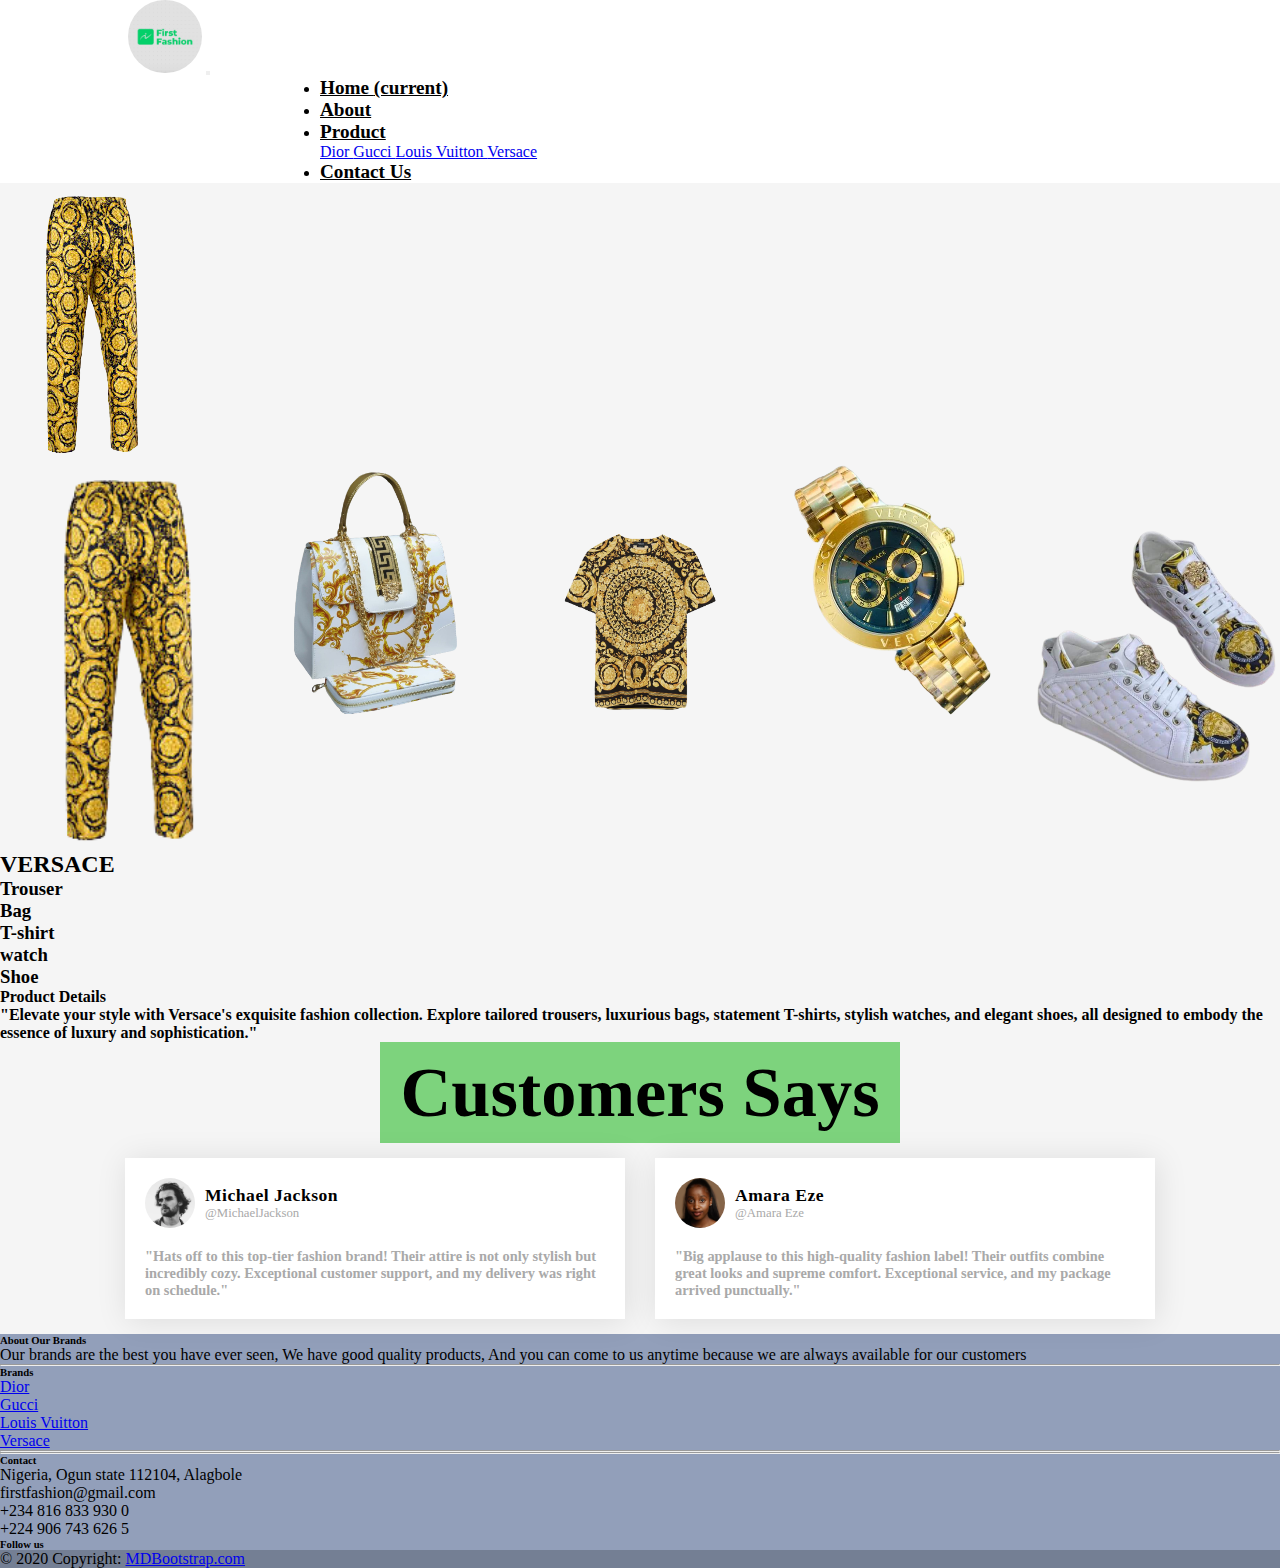
<file: versace.html>
<!DOCTYPE html>
<html lang="en">
<head>
    <meta charset="UTF-8">
    <meta name="viewport" content="width=device-width, initial-scale=1.0">
    <!-- Favicon link -->
    <link rel="icon" href="f-fashion img/logo.jpg" type="images/x-icon">
    <!-- Bootstrap CSS link -->
    <link rel="stylesheet" href="https://cdn.jsdelivr.net/npm/bootstrap@4.6.2/dist/css/bootstrap.min.css" integrity="sha384-xOolHFLEh07PJGoPkLv1IbcEPTNtaed2xpHsD9ESMhqIYd0nLMwNLD69Npy4HI+N" crossorigin="anonymous">
    <!-- Custom CSS links -->
    <link rel="stylesheet" href="index.css">
    <!-- Font Awesome CSS link -->
    <link rel="stylesheet" href="https://cdnjs.cloudflare.com/ajax/libs/font-awesome/6.4.2/css/all.min.css" integrity="sha512-z3gLpd7yknf1YoNbCzqRKc4qyor8gaKU1qmn+CShxbuBusANI9QpRohGBreCFkKxLhei6S9CQXFEbbKuqLg0DA==" crossorigin="anonymous" referrerpolicy="no-referrer" />
    <!-- Preconnect links -->
    <link rel="preconnect" href="https://fonts.googleapis.com">
    <link rel="preconnect" href="https://fonts.gstatic.com" crossorigin>
    <!-- Google Fonts link -->
    <link href="https://fonts.googleapis.com/css2?family=Open+Sans&display=swap" rel="stylesheet">
    <title>Versace</title>
    <style>
        .small-img-group{
            display: flex;
        }
        .small-img-col{
            flex-basis: 50%;
            cursor: pointer;
        }
      #testimonials{
          display: flex;
          justify-content: center;
          align-items: center;
          flex-direction: column;
          width: 100%;
      }
      .testimonial-heading{
          padding: 10px 20px;
          display: flex;
          flex-direction: column;
          justify-content: center;
          align-items: center;
      }
      .testimonial-heading{
          padding: 10px 20px;
          font-size: 2.2rem;
          font-weight: 500;
          background-color: rgb(125, 211, 125);
      }
      .testimonial-box-container{
          display: flex;
          justify-content: center;
          align-items: center;
          flex-wrap: wrap;
          width: 100%;
      }
      .testimonial-box{
          width: 500px;
          box-shadow: 2px 2px 30px rgba(0,0,0,0.1);
          background-color: #fff;
          padding: 20px;
          margin: 15px;
          cursor: pointer;
      }
      .profile-img{
          width: 50px;
          height: 50px;
          border-radius: 50%;
          overflow: hidden;
          margin-right: 10px;
      }
      .profile-img img{
          width: 100%;
          height: 100%;
          object-fit: cover;
          object-position: center;
      }
      .profile{
          display: flex;
          align-items: center;
      }
      .name-user{
          display: flex;
          flex-direction: column;
      }
      .name-user strong{
          font-size: 1.1rem;
          letter-spacing: 0.5px;
      }
      .name-user span{
          color: darkgray;
          font-size: 0.8rem;
      }
      .reviews{
          color: darkorange;
      }
      .box-top{
          display: flex;
          justify-content: space-between;
          align-items: center;
          margin-bottom: 20px;
      }
      .customers-comment{
          font-size: 0.9rem;
          color: darkgray;
          font-weight: 600;
      }
      .testimonial-box:hover{
          transform: translateY(-10px);
          transition: all ease 0.3s;
      }
  </style>
</head>
<body>

    <header>
        <nav class="navbar navbar-expand-lg navbar-light  fixed-top">
          <a class="navbar-brand" href="#"><img src="f-fashion img/logo.jpg " class="mage"></a>
          <button class="navbar-toggler" type="button" data-toggle="collapse" data-target="#navbarNav"
            aria-controls="navbarNav" aria-expanded="false" aria-label="Toggle navigation">
            <span class="navbar-toggler-icon "></span>
          </button>
          <div class="collapse navbar-collapse" id="navbarNav">
            <ul class="navbar-nav mx-auto">
              <!-- Navigation links -->
              <li class="nav-item">
                <a class="nav-link" href="index.html">Home <span class="sr-only">(current)</span></a>
              </li>
              <li class="nav-item">
                <a class="nav-link" href="about.html">About</a>
              </li>
              <li class="nav-item dropdown">
                <a class="nav-link dropdown-toggle" href="product.html" role="button" data-toggle="dropdown" aria-expanded="false">
                  Product
                </a>
                <div class="dropdown-menu p-2 h-auto">
                  <a class="dropdown-item" href="product.html#dior">Dior <i class="fas fa-tshirt"></i></a>
                  <a class="dropdown-item" href="product.html#gucci">Gucci <i class="fas fa-shoe-prints"></i></a>
                  <a class="dropdown-item" href="product.html#louisvuitton">Louis Vuitton <i class="fas fa-shopping-bag"></i></a>
                  <a class="dropdown-item" href="product.html#versace">Versace <i class="fas fa-clock"></i></a>
                </div>
              </li>
              <li class="nav-item">
                <a class="nav-link" href="contact.html">Contact Us</a>
              </li>
            </ul>
          </div>
        </nav>  
  </header>

  <!-- Section for displaying product information -->
  <section class=" container sproduct my-5 pt-5 ">
    <div class="row mt-5">
        <div class="col-lg-5 col-md-12 col-12">
           <!-- Main product image -->
            <img class="img-fluid w-100 pb-1" src="f-fashion img/versace-trouser.png" id="mainImg" alt="">
            <!-- Small image thumbnails for product variations -->
            <div class="small-img-group">
              <div class="small-img-col">
                <img src="f-fashion img/versace-trouser.png" width="100%" class="small-img" alt="">
              </div>
              <div class="small-img-col">
                <img src="f-fashion img/versace-bags2.png" width="100%" class="small-img" alt="">
              </div>
              <div class="small-img-col">
                <img src="f-fashion img/versace3.png" width="100%" class="small-img" alt="">
              </div>
              <div class="small-img-col">
                <img src="f-fashion img/versace-watch.png" width="100%" class="small-img" alt="">
              </div>
              <div class="small-img-col">
                <img src="f-fashion img/versace-shoe2.png" width="100%" class="small-img" alt="">
              </div>
            </div>
        </div>
        <div class="col-lg-6 col-md-12 col-12">
          <!-- Product details -->
            <h2>VERSACE</h2>
            <h3 class="">Trouser <br> Bag <br>T-shirt<br>watch <br> Shoe</h3>
            <h4  class="mt-5 ">Product Details</h4>
            <!-- Product description -->
            <span style="font-weight: 600;">"Elevate your style with Versace's exquisite fashion collection. Explore tailored trousers, luxurious bags, statement T-shirts, stylish watches, and elegant shoes, all designed to embody the essence of luxury and sophistication."</span>
        </div>
    </div>
  </section>

  <!-- Section for customer testimonials -->
  <section id="testimonials">
    <div class="testimonial-heading">
        <h1>Customers Says</h1>
    </div>

    <div class="testimonial-box-container">
      <!-- Testimonial Box 1 -->
        <div class="testimonial-box">
            <div class="box-top">
                <div class="profile">
                    <div class="profile-img">
                        <img src="f-fashion img/prof7.webp" width="100px">
                    </div>
                    <div class="name-user">
                        <strong>Michael Jackson</strong>
                        <span>@MichaelJackson</span>
                    </div>
                </div>
                <div class="reviews">
                    <i class="fas fa-star"></i>
                    <i class="fas fa-star"></i>
                    <i class="fas fa-star"></i>
                    <i class="fas fa-star"></i>
                    <i class="fas fa-star"></i>
                </div>
            </div>
            <!-- Customer's comment -->
            <div class="customers-comment">
              "Hats off to this top-tier fashion brand! Their attire is not only stylish but incredibly cozy. Exceptional customer support, and my delivery was right on schedule."
            </div>
        </div>
        <!-- Testimonial Box 2 -->
        <div class="testimonial-box">
            <div class="box-top">
                <div class="profile">
                    <div class="profile-img">
                        <img src="f-fashion img/prof8.webp" width="100px">
                    </div>
                    <div class="name-user">
                        <strong>Amara Eze</strong>
                        <span>@Amara Eze</span>
                    </div>
                </div>
                <div class="reviews">
                    <i class="fas fa-star"></i>
                    <i class="fas fa-star"></i>
                    <i class="fas fa-star"></i>
                    <i class="fas fa-star"></i>
                    <i class="fas fa-star"></i>
                </div>
            </div>
            <!-- Customer's comment -->
            <div class="customers-comment">
              "Big applause to this high-quality fashion label! Their outfits combine great looks and supreme comfort. Exceptional service, and my package arrived punctually."
            </div>
        </div>
    </div>
</section>


<section>
    <!-- Remove the container if you want to extend the Footer to full width. -->
<div class="img-fluid mt-5">
<!-- Footer -->
<footer
        class="text-center text-lg-start text-white"
        style="background-color: #929fba"
        >
  <!-- Grid container -->
  <div class="container p-4 pb-0">
    <!-- Section: Links -->
    <section class="">
      <!--Grid row-->
      <div class="row">
        <!-- Grid column -->
        <div class="col-md-3 col-lg-3 col-xl-3 mx-auto mt-3">
          <h6 class="text-uppercase mb-4 font-weight-bold">
            About Our Brands
          </h6>
          <p>
            Our brands are the best you have ever seen,
            We have good quality products,
            And you can come to us anytime
            because we are always available for our customers
          </p>
        </div>
        <!-- Grid column -->

        <hr class="w-100 clearfix d-md-none" />

        <!-- Grid column -->
        <div class="col-md-2 col-lg-2 col-xl-2 mx-auto mt-3">
          <h6 class="text-uppercase mb-4 font-weight-bold">Brands</h6>
          <p>
            <a class="text-white" href="product.html#dior">Dior</a>
          </p>
          <p>
            <a class="text-white" href="product.html#gucci">Gucci</a>
          </p>
          <p>
            <a class="text-white" href="product.html#louisvuitton">Louis Vuitton</a>
          </p>
          <p>
            <a class="text-white" href="product.html#versace">Versace</a>
          </p>
        </div>
        <!-- Grid column -->

        <hr class="w-100 clearfix d-md-none" />

        <!-- Grid column -->
        <hr class="w-100 clearfix d-md-none" />

        <!-- Grid column -->
        <div class="col-md-4 col-lg-3 col-xl-3 mx-auto mt-3">
          <h6 class="text-uppercase mb-4 font-weight-bold">Contact</h6>
          <p><i class="fas fa-home mr-3"></i> Nigeria, Ogun state 112104, Alagbole</p>
          <p><i class="fas fa-envelope mr-3"></i>firstfashion@gmail.com</p>
          <p><i class="fas fa-phone mr-3"></i>+234 816 833 930 0</p>
          <p><i class="fas fa-phone mr-3"></i>+224 906 743 626 5</p>
        </div>
        <!-- Grid column -->

        <!-- Grid column -->
        <div class="col-md-3 col-lg-2 col-xl-2 mx-auto mt-3">
          <h6 class="text-uppercase mb-4 font-weight-bold">Follow us</h6>

          <!-- Facebook -->
          <a
             class="btn btn-primary btn-floating m-1"
             style="background-color: #3b5998"
             href="https://www.facebook.com" target="_blank"
             role="button"
             ><i class="fab fa-facebook-f"></i
            ></a>

          <!-- Twitter -->
          <a
             class="btn btn-primary btn-floating m-1"
             style="background-color: #55acee"
             href="https://www.twitter.com" target="_blank"
             role="button"
             ><i class="fab fa-twitter"></i
            ></a>

          <!-- Google -->
          <a
             class="btn btn-primary btn-floating m-1"
             style="background-color: #dd4b39"
             href="https://www.google.com" target="_blank"
             role="button"
             ><i class="fab fa-google"></i
            ></a>

          <!-- Instagram -->
          <a
             class="btn btn-primary btn-floating m-1"
             style="background-color: #ac2bac"
             href="https://www.instagram.com" target="_blank"
             role="button"
             ><i class="fab fa-instagram"></i
            ></a>

          <!-- Linkedin -->
          <a
             class="btn btn-primary btn-floating m-1"
             style="background-color: #0082ca"
             href="https://www.linkedin.com" target="_blank"
             role="button"
             ><i class="fab fa-linkedin-in"></i
            ></a>
          <!-- Github -->
          <a
             class="btn btn-primary btn-floating m-1"
             style="background-color: #333333"
             href="https://www.github.com" target="_blank"
             role="button"
             ><i class="fab fa-github"></i
            ></a>
        </div>
      </div>
      <!--Grid row-->
    </section>
    <!-- Section: Links -->
  </div>
  <!-- Grid container -->

  <!-- Copyright -->
  <div
       class="text-center p-3"
       style="background-color: rgba(0, 0, 0, 0.2)"
       >
    © 2020 Copyright:
    <a class="text-white" href="https://mdbootstrap.com/"
       >MDBootstrap.com</a
      >
  </div>
  <!-- Copyright -->
</footer>
<!-- Footer -->
</div>
<!-- End of .container -->
  </section>

  <script>
    // Get the main product image and small image thumbnails
    var mainImg = document.getElementById("mainImg")
    var smallImg = document.getElementsByClassName("small-img")

    // Assign a click event to each small image thumbnail to change the main image
    smallImg[0].onclick = function(){
        mainImg.src = smallImg[0].src
    }
    smallImg[1].onclick = function(){
        mainImg.src = smallImg[1].src
    }
    smallImg[2].onclick = function(){
        mainImg.src = smallImg[2].src
    }
    smallImg[3].onclick = function(){
        mainImg.src = smallImg[3].src
    }
    smallImg[4].onclick = function(){
        mainImg.src = smallImg[4].src
    }
  </script>

    <script src="index.js"></script>
    <script src="https://cdn.jsdelivr.net/npm/jquery@3.5.1/dist/jquery.slim.min.js" integrity="sha384-DfXdz2htPH0lsSSs5nCTpuj/zy4C+OGpamoFVy38MVBnE+IbbVYUew+OrCXaRkfj" crossorigin="anonymous"></script>
<script src="https://cdn.jsdelivr.net/npm/popper.js@1.16.1/dist/umd/popper.min.js" integrity="sha384-9/reFTGAW83EW2RDu2S0VKaIzap3H66lZH81PoYlFhbGU+6BZp6G7niu735Sk7lN" crossorigin="anonymous"></script>
<script src="https://cdn.jsdelivr.net/npm/bootstrap@4.6.2/dist/js/bootstrap.min.js" integrity="sha384-+sLIOodYLS7CIrQpBjl+C7nPvqq+FbNUBDunl/OZv93DB7Ln/533i8e/mZXLi/P+" crossorigin="anonymous"></script>
</body>
</html>
</file>
<file: about.css>
* {
	margin: 0;
	padding: 0;
	box-sizing: border-box;
}
/* Global Styles */
.logo {
	font-size: 1.5rem;
	font-weight: bold;
}

.nav-links {
	list-style: none;
	display: flex;
}

.nav-links li {
	margin-right: 20px;
}

.nav-links a {
	color: rgb(0, 0, 0);
	padding: 10px;
	font-weight: bold;
	text-decoration: none;
}


/* About Section */
.about {
	background: rgb(224, 222, 222);
	padding: 100px 0 20px 0;
	text-align: center;
}

#more {
	display: none;
}

.about h1 {
	margin-top: 5rem;
	font-size: 2.5rem;
	margin-bottom: 20px;
}

.about p {
	font-size: 1rem;
	color: #323030;
	max-width: 800px;
	margin: 0 auto;
	font-family: Verdana, Geneva, Tahoma, sans-serif;
}

.about-info {
	margin: 2rem 2rem;
	display: flex;
	align-items: center;
	justify-content: center;
	text-align: left;
}

.about-img {
	width: 20rem;
	height: 20rem;
}
body > section.about > div > div.about-img > a > img {
	margin-top: -5rem;
}

.about-img img {
	width: 100%;
	height: 100%;
	border-radius: 5px;
	object-fit: contain;
}

.about-info p {
	font-size: 1.3rem;
	margin: 0 2rem;
	text-align: justify;
}

button {
	border: none;
	outline: 0;
	padding: 10px;
	margin: 2rem;
	font-size: 1rem;
	color: white;
	background-color: #40b736;
	text-align: center;
	cursor: pointer;
	width: 15rem;
	border-radius: 4px;
}

button:hover {
	background-color: #1f9405;
}

/* Team Section */
.team {
	padding: 30px 0;
	text-align: center;
}

.team h1 {
	font-size: 2.5rem;
	margin-bottom: 20px;
}

.team-cards {
	display: flex;
	flex-wrap: wrap;
	justify-content: center;
	gap: 15px;
	margin-top: 20px;
}

.card {
	background-color: white;
	border-radius: 6px;
	box-shadow: 0 4px 6px rgba(0, 0, 0, 0.5);
	overflow: hidden;
	transition: transform 0.2s, box-shadow 0.2s;
	width: 18rem;
	height: 25rem;
	margin-top: 10px;
}

.card:hover {
	transform: translateY(-5px);
	box-shadow: 0 8px 12px rgba(0, 0, 0, 0.5);
}

.card-img {
	width: 18rem;
	height: 12rem;
}

.card-img img {
	width: 100%;
	height: 100%;
	object-fit: fill;
}

.card-info button {
	margin: 2rem 1rem;
}

.card-name {
	font-size: 2rem;
	margin: 10px 0;
}

.card-role {
	font-size: 1rem;
	color: #888;
	margin: 5px 0;
}

.card-email {
	font-size: 1rem;
	color: #555;
}
.testimonial-container {
    display: flex;
    flex-wrap: wrap;
    justify-content: center;
}

/* Customers reviews */
.testimonial {
    text-align: center;
    margin: 20px;
    padding: 15px;
    border: 1px solid #ccc;
    border-radius: 5px;
    max-width: 300px;
}

.testimonial img {
    border-radius: 50%;
    width: 100px;
    height: 100px;
    object-fit: cover;
    margin: 0 auto 15px;
}

.customer-name {
    font-weight: bold;
}
h1{
	text-align: center;
	font-size: 24px;
	margin-top: 20px;
	color: #333;
}



@media screen and (max-width: 768px) {

	.about h1 {
		font-size: 2rem;
	}

	.about p {
		font-size: 0.9rem;
	}

	.about-info {
		flex-direction: column;
		text-align: center;
	}

	.about-img {
		width: 60%;
		height: 60%;
		margin-bottom: 1rem;
	}
	body > section.about > div > div.about-img > a > img {
		margin-top: 2rem;
	}
	.about-info p {
		margin: 1rem 2rem;
	}

	.about-info button {
		margin: 1rem 2rem;
		width: 10rem;
	}

	.team {
		margin: 0 1rem;
	}
	.testimonial{
		max-width: 100%; /*makes reviews full width on small screens */
	}
}
</file>
<file: contact.css>
* {
    margin: 0;
    padding: 0;
    box-sizing: border-box;
}
.banner h4 {
    margin-top: 6rem;
    text-align: center;
    background: rgb(125, 211, 125);
    height: 5rem;
    font-weight: 700;
    color: white;
}
h4 {
    padding-top: 1.5rem;
}
/* Margin adjustment for a specific section */
body > section:nth-child(2) > div > div:nth-child(1) {
    margin-top: 5rem;
}
/* Style for the 'details' section header */
.details h1 {
  color: white;
  display: flex;
  justify-content: center;
  align-items: center;
  margin-top: -10rem;
  font-size: 4rem;
  font-weight: 800;
}
/* Styling for iframes */
iframe {
    margin-top: 5rem;
    width: 100%;
    height: 100%;
}
.contact {
    margin-top: 5rem;
}

/* Styling for submit buttons */
button{
    padding: 0.8rem 3rem;
    background: darkgray;
    border: none;
}

button a{
    text-decoration: none;
    color: white;
    font-weight: 700;
    font-size: 1.5rem;
}
button a:hover {
    text-decoration: none;
    color: black;
}
/* Margin and alignment adjustments for specific elements in a section */
body > section:nth-child(3) > div > div > h5 {
    margin-top: 15rem;
}
/* Margin and alignment adjustments for specific elements in a section */
body > section:nth-child(3) > div > div > img {
    margin-left: 4rem;
    margin-top: 1rem;
}
/* Media query for responsive design */
@media only screen and (max-width: 768px) {
    .banner h4 {
        margin-top: 6.5rem;
    }
}
@media only screen and (max-width: 767px) {
    iframe {
        margin-top: 4rem;
        width: 100%;
        height: 100%;
    }
}
@media only screen and (max-width: 320px) {
    iframe {
        margin-top: 1rem;
        width: 100%;
        height: 100%;
    }
    body > section:nth-child(3) > div > div > img {
        margin-left: 1.5rem;
        margin-top: 1rem;
    }
}
</file>
<file: index.css>
/* Reset default margin, padding, and box model for all elements */
* {
    margin: 0;
    padding: 0;
    box-sizing: border-box;
}
/* Set the background color for the entire page */
body {
    background: whitesmoke;
}
/* Style the navigation bar */
.navbar {
    background: white;
    padding-right: 10rem; /* Increase right padding */
}
/* Adjust the z-index for the dropdown menu to avoid overlapping issues */
#navbarNav > ul > li.nav-item.dropdown.show > div {
    z-index: 9999;
}
.mage {
    width: 4.6rem;
    margin-left: 8rem;
    border-radius: 50px;
}
.navbar-nav {
    padding-left: 20rem;
}
/* Style for the navigation menu items */
#navbarNav > ul > li:nth-child(n) > a {
    color: black;
    font-size: 1.2em;
    font-weight: 600;
}

/* Styling for the banner section */
.banner img {
    margin-top: 6.1rem;
    width: 100%;
}
.banner .welcome {
    text-align: center;
    margin-top: -20rem;
    color: black;
    margin-left: 20rem;
}
.banner .we {
    text-align: center;
    color: black;
    margin-left: 20rem;
}
/* Styling for product section */
#prod > div{
    background: darkgray;
}
#prod > div > h5 {
    text-align: center;
}
#brand {
    margin-top: 20rem;
}
#brand h1 {
    margin-top: 3rem;
    display: flex;
    justify-content: center;
    align-items: center;
    text-decoration: underline red;
}
/* Styling for review section */
#header > div > h3 {
    margin-top: 4rem;
}
#bnt1 {
    text-align: center;
}
#product-card > div > div > a{
    display: flex;
    justify-content: center;
    align-items: center;
}
#product {
    margin-top: 5rem;
}
#product h1 {
    text-align: center;
    text-decoration: underline red;
}
#product-card > div > img {
    background: darkgray;
}
#product-card {
    background: rgb(106, 148, 150);
}

/* Styling for reviews */
.review h1 {
    margin-top: 5rem;
    text-align: center;
    text-decoration: underline red;
}
.review .p {
    text-align: center;
    font-weight: 800;
}
.review .card-title {
    text-align: center;
}
.review .card-name {
    text-align: center;
    font-weight: 600;
}
.review .card-text {
    text-align: center;
}
.review .h6 {
    text-align: center;
    font-weight: 800;
}
/* Styling for star icons */
.fas.fa-star {
    color: darkorange;
}
/* Styling for individual review cards */
body > section.review > div.container > div > div:nth-child(n) > div {
    margin-top: 3rem;
    width: 20rem;
}
body > section.review > div.container > div > div:nth-child(n) > div:hover {
    background: rgb(187, 183, 183);
}
/* Media query for responsive design */
@media only screen and (max-width:991px) {
    body > section.review > div.container > div > div:nth-child(1) > div {
        margin-left: -5rem;
    }
}
@media only screen and (max-width:920px) {
    .navbar {
        background: white;
        padding-right: 1rem;
    }
    #brand {
        margin-top: 13rem;
    }
    .banner .welcome {
        display: flex;
        justify-content: center;
        align-items: center;
        text-align: center;
        margin-top: -15rem;
        color: black;
    }
}
@media only screen and (max-width:820px) {

}
@media only screen and (max-width: 767px) {
    .navbar-nav {
      background: whitesmoke;
      padding: 0 0.8rem;
    }
    .mage {
      width: 4rem;
      margin-top: 1rem;
      margin-left: 2rem;
      border-radius: 50px;
    }
    #brand {
        margin-top: 5rem;
    }
    .product h1 {
        font-size: 2rem;
    }
    .product h3 {
        font-size: 1rem;        
        font-family: 'Open Sans', sans-serif;
    }
    body > section.review > div.container > div > div:nth-child(1) > div {
        margin-left: 2rem;
    }
    body > section.review > div.container > div > div:nth-child(2) > div {
        margin-left: 2rem;
    }
}
@media only screen and (max-width:720px) {
    .banner .welcome {
        margin-top: -12rem;
        color: black;
        font-size: 1rem;
    }
    #brand {
        margin-top: 10rem;
    }
}
@media only screen and (max-width:570px) {
    body > section.review > div.container > div > div:nth-child(n) > div {
        margin-left: 1rem;
    }
}
@media only screen and (max-width:540px) {
    .banner .welcome {
        margin-top: -10rem;
        margin-left: 8rem;
        font-size: 0.2rem;
    }
    .banner .we {
        margin-top: 2rem;
        margin-left: 8rem;
        font-size: 0.2rem;
    }
}
@media only screen and (max-width:468px) {
    .banner .welcome {
        margin-top: -8.5rem;
        margin-left: 8rem;
        font-size: 0.2rem;
    }
    .banner .we {
        margin-left: 8rem;
        font-size: 0.2rem;
    }
    body > section.review > div.container > div > div:nth-child(1) > div {
        margin-left: -1rem;
    }
    body > section.review > div.container > div > div:nth-child(2) > div {
        margin-left: -1rem;
    }
}
@media only screen and (max-width:430px) {
    body > section.review > div.container > div > div:nth-child(n) > div {
        width: 250px;
        margin-left: 1rem;
    }
}
@media only screen and (max-width:380px) {
    .banner .welcome {
        margin-top: -7rem;
        margin-left: 8rem;
        font-size: 1px;
    }
    .banner .we {
        margin-left: 8rem;
        font-size: 1px;
    }
} 
@media only screen and (max-width:360px) {
    .banner .welcome {
        margin-top: -7.5rem;
        margin-left: 6rem;
        font-size: 1px;
    }
    .banner .we {
        margin-left: 6rem;
        font-size: 1px;
    }
}
@media only screen and (max-width:345px) {
    body > section.review > div.container > div > div:nth-child(n) > div {
        margin-left: -20px;
    }
}
@media only screen and (max-width:320px) {
    .banner .welcome {
        margin-top: -6.7rem;
        margin-left: 3rem;
        font-size: 1px;
    }
    .banner .we {
        margin-left: 3rem;
        font-size: 1px;
    }
}
@media only screen and (max-width:300px) {
    #brand {
        margin-top: 2rem;
    }
    body > section.review > div.container > div > div:nth-child(n) > div {
        margin-left: -45px;
    }
}
</file>
